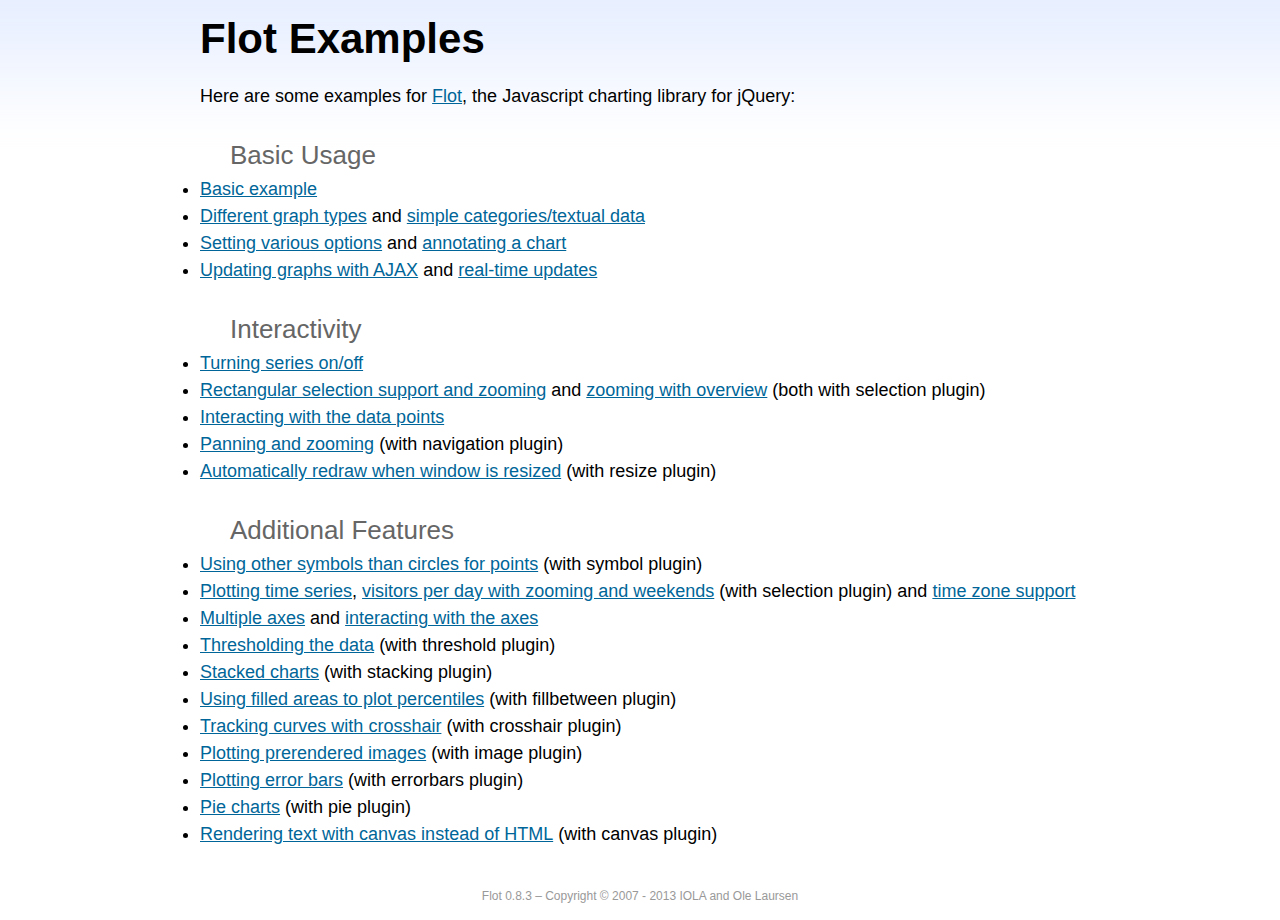
<file: user_interface/static/vendors/flot/examples/index.html>
<!DOCTYPE html PUBLIC "-//W3C//DTD HTML 4.01//EN" "http://www.w3.org/TR/html4/strict.dtd">
<html>
<head>
	<meta http-equiv="Content-Type" content="text/html; charset=utf-8">
	<title>Flot Examples</title>
	<link href="examples.css" rel="stylesheet" type="text/css">
	<style>

	h3 {
		margin-top: 30px;
		margin-bottom: 5px;
	}

	</style>
	<script language="javascript" type="text/javascript" src="../jquery.js"></script>
	<script language="javascript" type="text/javascript" src="../jquery.flot.js"></script>
	<script type="text/javascript">

	$(function() {

		// Add the Flot version string to the footer

		$("#footer").prepend("Flot " + $.plot.version + " &ndash; ");
	});

	</script>
</head>
<body>

	<div id="header">
		<h2>Flot Examples</h2>
	</div>

	<div id="content">

		<p>Here are some examples for <a href="http://www.flotcharts.org">Flot</a>, the Javascript charting library for jQuery:</p>

		<h3>Basic Usage</h3>

		<ul>
			<li><a href="basic-usage/index.html">Basic example</a></li>
			<li><a href="series-types/index.html">Different graph types</a> and <a href="categories/index.html">simple categories/textual data</a></li>
			<li><a href="basic-options/index.html">Setting various options</a> and <a href="annotating/index.html">annotating a chart</a></li>
			<li><a href="ajax/index.html">Updating graphs with AJAX</a> and <a href="realtime/index.html">real-time updates</a></li>
		</ul>

		<h3>Interactivity</h3>

		<ul>
			<li><a href="series-toggle/index.html">Turning series on/off</a></li>
			<li><a href="selection/index.html">Rectangular selection support and zooming</a> and <a href="zooming/index.html">zooming with overview</a> (both with selection plugin)</li>
			<li><a href="interacting/index.html">Interacting with the data points</a></li>
			<li><a href="navigate/index.html">Panning and zooming</a> (with navigation plugin)</li>
			<li><a href="resize/index.html">Automatically redraw when window is resized</a> (with resize plugin)</li>
		</ul>

		<h3>Additional Features</h3>

		<ul>
			<li><a href="symbols/index.html">Using other symbols than circles for points</a> (with symbol plugin)</li>
			<li><a href="axes-time/index.html">Plotting time series</a>, <a href="visitors/index.html">visitors per day with zooming and weekends</a> (with selection plugin) and <a href="axes-time-zones/index.html">time zone support</a></li>
			<li><a href="axes-multiple/index.html">Multiple axes</a> and <a href="axes-interacting/index.html">interacting with the axes</a></li>
			<li><a href="threshold/index.html">Thresholding the data</a> (with threshold plugin)</li>
			<li><a href="stacking/index.html">Stacked charts</a> (with stacking plugin)</li>
			<li><a href="percentiles/index.html">Using filled areas to plot percentiles</a> (with fillbetween plugin)</li>
			<li><a href="tracking/index.html">Tracking curves with crosshair</a> (with crosshair plugin)</li>
			<li><a href="image/index.html">Plotting prerendered images</a> (with image plugin)</li>
			<li><a href="series-errorbars/index.html">Plotting error bars</a> (with errorbars plugin)</li>
			<li><a href="series-pie/index.html">Pie charts</a> (with pie plugin)</li>
			<li><a href="canvas/index.html">Rendering text with canvas instead of HTML</a> (with canvas plugin)</li>
		</ul>

	</div>

	<div id="footer">
		Copyright &copy; 2007 - 2013 IOLA and Ole Laursen
	</div>

</body>
</html>
</file>
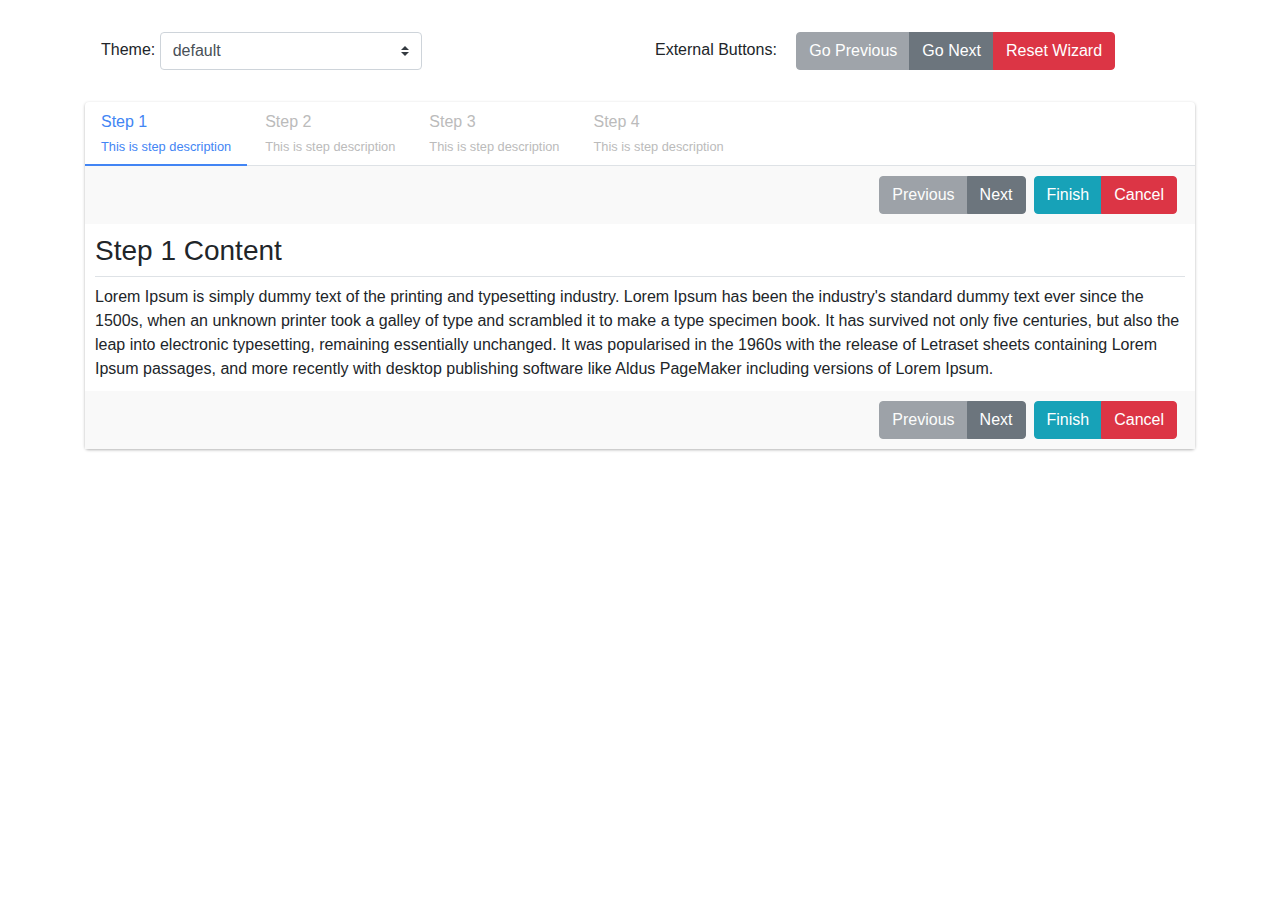
<file: user_interface/static/vendors/SmartWizard/examples/index.html>
<!doctype html>
<html lang="en">
<head>
    <title>Smart Wizard - a JavaScript jQuery Step Wizard plugin</title>
    <meta charset="UTF-8">
    <meta name="viewport" content="width=device-width, initial-scale=1, shrink-to-fit=no">

    <!-- Include Bootstrap CSS -->
    <link rel="stylesheet" href="https://maxcdn.bootstrapcdn.com/bootstrap/4.0.0/css/bootstrap.min.css" integrity="sha384-Gn5384xqQ1aoWXA+058RXPxPg6fy4IWvTNh0E263XmFcJlSAwiGgFAW/dAiS6JXm" crossorigin="anonymous">

    <!-- Include SmartWizard CSS -->
    <link href="../dist/css/smart_wizard.css" rel="stylesheet" type="text/css" />

    <!-- Optional SmartWizard theme -->
    <link href="../dist/css/smart_wizard_theme_circles.css" rel="stylesheet" type="text/css" />
    <link href="../dist/css/smart_wizard_theme_arrows.css" rel="stylesheet" type="text/css" />
    <link href="../dist/css/smart_wizard_theme_dots.css" rel="stylesheet" type="text/css" />
</head>
<body>
    <div class="container">
        <!-- External toolbar sample -->
        <div class="row d-flex align-items-center p-3 my-3 text-white-50">
            <div class="col-12 col-lg-6 col-sm-12">
              <label>Theme:</label>
              <select id="theme_selector" class="custom-select col-lg-6 col-sm-12">
                    <option value="default">default</option>
                    <option value="arrows">arrows</option>
                    <option value="circles">circles</option>
                    <option value="dots">dots</option>
              </select>
            </div>
            <div class="col-12 col-lg-6 col-sm-12">
              <label>External Buttons:</label>
              <div class="btn-group col-lg-6 col-sm-12" role="group">
                  <button class="btn btn-secondary" id="prev-btn" type="button">Go Previous</button>
                  <button class="btn btn-secondary" id="next-btn" type="button">Go Next</button>
                  <button class="btn btn-danger" id="reset-btn" type="button">Reset Wizard</button>
              </div>
            </div>
        </div>

        <!-- SmartWizard html -->
        <div id="smartwizard">
            <ul>
                <li><a href="#step-1">Step 1<br /><small>This is step description</small></a></li>
                <li><a href="#step-2">Step 2<br /><small>This is step description</small></a></li>
                <li><a href="#step-3">Step 3<br /><small>This is step description</small></a></li>
                <li><a href="#step-4">Step 4<br /><small>This is step description</small></a></li>
            </ul>

            <div>
                <div id="step-1" class="">
                    <h3 class="border-bottom border-gray pb-2">Step 1 Content</h3>
                    Lorem Ipsum is simply dummy text of the printing and typesetting industry. Lorem Ipsum has been the industry's standard dummy text ever since the 1500s, when an unknown printer took a galley of type and scrambled it to make a type specimen book. It has survived not only five centuries, but also the leap into electronic typesetting, remaining essentially unchanged. It was popularised in the 1960s with the release of Letraset sheets containing Lorem Ipsum passages, and more recently with desktop publishing software like Aldus PageMaker including versions of Lorem Ipsum.
                </div>
                <div id="step-2" class="">
                    <h3 class="border-bottom border-gray pb-2">Step 2 Content</h3>
                    <div>Lorem Ipsum is simply dummy text of the printing and typesetting industry. Lorem Ipsum has been the industry's standard dummy text ever since the 1500s, when an unknown printer took a galley of type and scrambled it to make a type specimen book. It has survived not only five centuries, but also the leap into electronic typesetting, remaining essentially unchanged. It was popularised in the 1960s with the release of Letraset sheets containing Lorem Ipsum passages, and more recently with desktop publishing software like Aldus PageMaker including versions of Lorem Ipsum. </div>
                </div>
                <div id="step-3" class="">
                    Lorem Ipsum is simply dummy text of the printing and typesetting industry. Lorem Ipsum has been the industry's standard dummy text ever since the 1500s, when an unknown printer took a galley of type and scrambled it to make a type specimen book. It has survived not only five centuries, but also the leap into electronic typesetting, remaining essentially unchanged. It was popularised in the 1960s with the release of Letraset sheets containing Lorem Ipsum passages, and more recently with desktop publishing software like Aldus PageMaker including versions of Lorem Ipsum.
                    Lorem Ipsum is simply dummy text of the printing and typesetting industry. Lorem Ipsum has been the industry's standard dummy text ever since the 1500s, when an unknown printer took a galley of type and scrambled it to make a type specimen book. It has survived not only five centuries, but also the leap into electronic typesetting, remaining essentially unchanged. It was popularised in the 1960s with the release of Letraset sheets containing Lorem Ipsum passages, and more recently with desktop publishing software like Aldus PageMaker including versions of Lorem Ipsum.
                    Lorem Ipsum is simply dummy text of the printing and typesetting industry. Lorem Ipsum has been the industry's standard dummy text ever since the 1500s, when an unknown printer took a galley of type and scrambled it to make a type specimen book. It has survived not only five centuries, but also the leap into electronic typesetting, remaining essentially unchanged. It was popularised in the 1960s with the release of Letraset sheets containing Lorem Ipsum passages, and more recently with desktop publishing software like Aldus PageMaker including versions of Lorem Ipsum.
                    Lorem Ipsum is simply dummy text of the printing and typesetting industry. Lorem Ipsum has been the industry's standard dummy text ever since the 1500s, when an unknown printer took a galley of type and scrambled it to make a type specimen book. It has survived not only five centuries, but also the leap into electronic typesetting, remaining essentially unchanged. It was popularised in the 1960s with the release of Letraset sheets containing Lorem Ipsum passages, and more recently with desktop publishing software like Aldus PageMaker including versions of Lorem Ipsum.
                    Lorem Ipsum is simply dummy text of the printing and typesetting industry. Lorem Ipsum has been the industry's standard dummy text ever since the 1500s, when an unknown printer took a galley of type and scrambled it to make a type specimen book. It has survived not only five centuries, but also the leap into electronic typesetting, remaining essentially unchanged. It was popularised in the 1960s with the release of Letraset sheets containing Lorem Ipsum passages, and more recently with desktop publishing software like Aldus PageMaker including versions of Lorem Ipsum.
                    Lorem Ipsum is simply dummy text of the printing and typesetting industry. Lorem Ipsum has been the industry's standard dummy text ever since the 1500s, when an unknown printer took a galley of type and scrambled it to make a type specimen book. It has survived not only five centuries, but also the leap into electronic typesetting, remaining essentially unchanged. It was popularised in the 1960s with the release of Letraset sheets containing Lorem Ipsum passages, and more recently with desktop publishing software like Aldus PageMaker including versions of Lorem Ipsum.
                </div>
                <div id="step-4" class="">
                    <h3 class="border-bottom border-gray pb-2">Step 4 Content</h3>
                    <div class="card">
                        <div class="card-header">My Details</div>
                        <div class="card-block p-0">
                          <table class="table">
                              <tbody>
                                  <tr> <th>Name:</th> <td>Tim Smith</td> </tr>
                                  <tr> <th>Email:</th> <td>example@example.com</td> </tr>
                              </tbody>
                          </table>
                        </div>
                    </div>
                </div>
            </div>
        </div>


    </div>

    <!-- Include jQuery -->
    <!-- <script src="https://ajax.googleapis.com/ajax/libs/jquery/1.11.1/jquery.min.js"></script> -->

    <script
      src="https://code.jquery.com/jquery-3.3.1.min.js"
      integrity="sha256-FgpCb/KJQlLNfOu91ta32o/NMZxltwRo8QtmkMRdAu8="
      crossorigin="anonymous"></script>

    <!-- <script src="https://code.jquery.com/jquery-3.2.1.slim.min.js" integrity="sha384-KJ3o2DKtIkvYIK3UENzmM7KCkRr/rE9/Qpg6aAZGJwFDMVNA/GpGFF93hXpG5KkN" crossorigin="anonymous"></script> -->
    <script src="https://cdnjs.cloudflare.com/ajax/libs/popper.js/1.12.9/umd/popper.min.js" integrity="sha384-ApNbgh9B+Y1QKtv3Rn7W3mgPxhU9K/ScQsAP7hUibX39j7fakFPskvXusvfa0b4Q" crossorigin="anonymous"></script>
    <script src="https://maxcdn.bootstrapcdn.com/bootstrap/4.0.0/js/bootstrap.min.js" integrity="sha384-JZR6Spejh4U02d8jOt6vLEHfe/JQGiRRSQQxSfFWpi1MquVdAyjUar5+76PVCmYl" crossorigin="anonymous"></script>

    <!-- Include SmartWizard JavaScript source -->
    <script type="text/javascript" src="../dist/js/jquery.smartWizard.min.js"></script>

    <script type="text/javascript">
        $(document).ready(function(){

            // Step show event
            $("#smartwizard").on("showStep", function(e, anchorObject, stepNumber, stepDirection, stepPosition) {
               //alert("You are on step "+stepNumber+" now");
               if(stepPosition === 'first'){
                   $("#prev-btn").addClass('disabled');
               }else if(stepPosition === 'final'){
                   $("#next-btn").addClass('disabled');
               }else{
                   $("#prev-btn").removeClass('disabled');
                   $("#next-btn").removeClass('disabled');
               }
            });

            // Toolbar extra buttons
            var btnFinish = $('<button></button>').text('Finish')
                                             .addClass('btn btn-info')
                                             .on('click', function(){ alert('Finish Clicked'); });
            var btnCancel = $('<button></button>').text('Cancel')
                                             .addClass('btn btn-danger')
                                             .on('click', function(){ $('#smartwizard').smartWizard("reset"); });


            // Smart Wizard
            $('#smartwizard').smartWizard({
                    selected: 0,
                    theme: 'default',
                    transitionEffect:'fade',
                    showStepURLhash: true,
                    toolbarSettings: {toolbarPosition: 'both',
                                      toolbarButtonPosition: 'end',
                                      toolbarExtraButtons: [btnFinish, btnCancel]
                                    }
            });


            // External Button Events
            $("#reset-btn").on("click", function() {
                // Reset wizard
                $('#smartwizard').smartWizard("reset");
                return true;
            });

            $("#prev-btn").on("click", function() {
                // Navigate previous
                $('#smartwizard').smartWizard("prev");
                return true;
            });

            $("#next-btn").on("click", function() {
                // Navigate next
                $('#smartwizard').smartWizard("next");
                return true;
            });

            $("#theme_selector").on("change", function() {
                // Change theme
                $('#smartwizard').smartWizard("theme", $(this).val());
                return true;
            });

            // Set selected theme on page refresh
            $("#theme_selector").change();
        });
    </script>
</body>
</html>
</file>
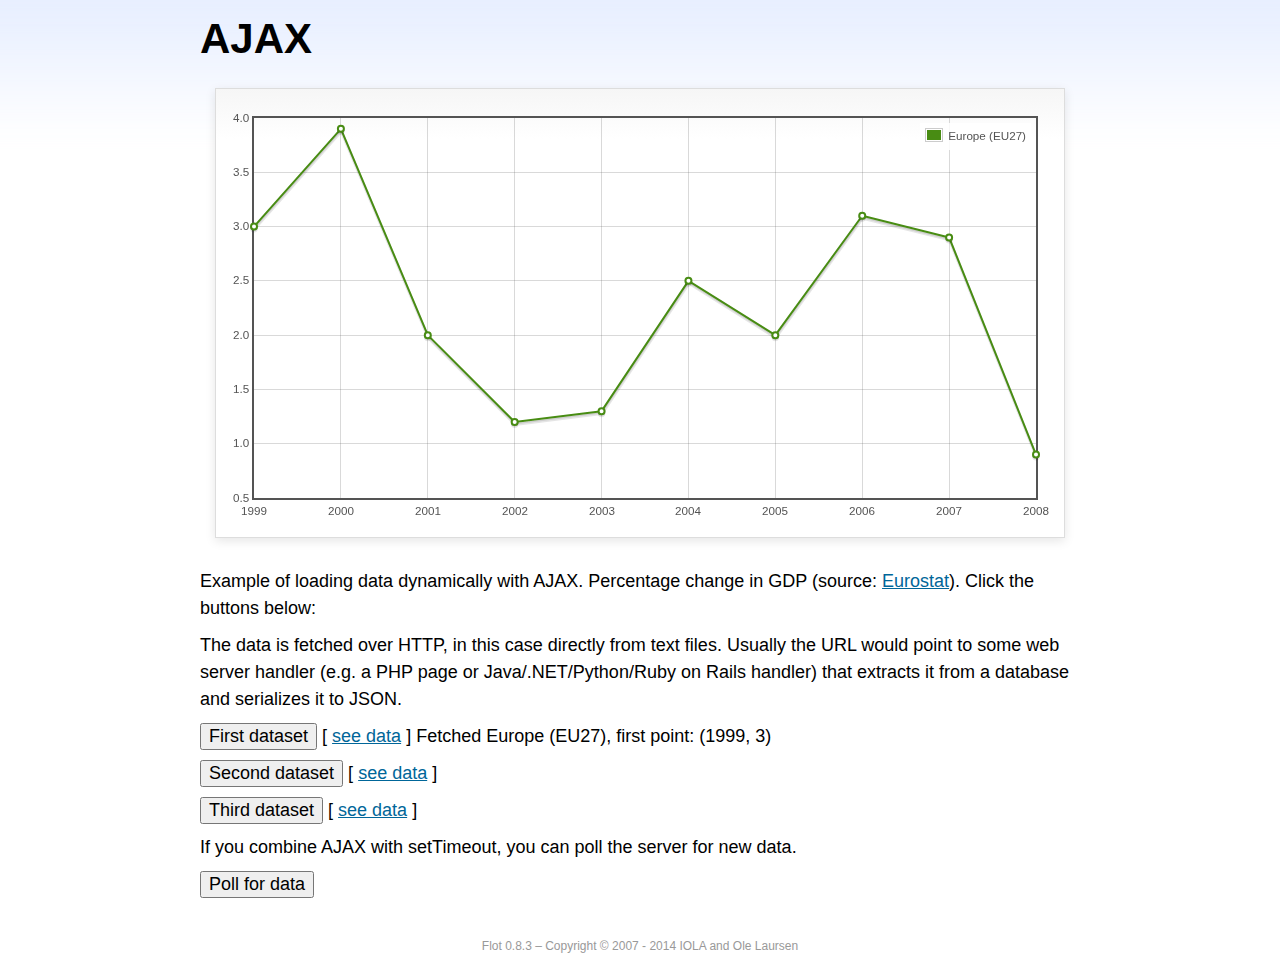
<file: user_interface/static/vendors/flot/examples/ajax/index.html>
<!DOCTYPE html PUBLIC "-//W3C//DTD HTML 4.01//EN" "http://www.w3.org/TR/html4/strict.dtd">
<html>
<head>
	<meta http-equiv="Content-Type" content="text/html; charset=utf-8">
	<title>Flot Examples: AJAX</title>
	<link href="../examples.css" rel="stylesheet" type="text/css">
	<!--[if lte IE 8]><script language="javascript" type="text/javascript" src="../../excanvas.min.js"></script><![endif]-->
	<script language="javascript" type="text/javascript" src="../../jquery.js"></script>
	<script language="javascript" type="text/javascript" src="../../jquery.flot.js"></script>
	<script type="text/javascript">

	$(function() {

		var options = {
			lines: {
				show: true
			},
			points: {
				show: true
			},
			xaxis: {
				tickDecimals: 0,
				tickSize: 1
			}
		};

		var data = [];

		$.plot("#placeholder", data, options);

		// Fetch one series, adding to what we already have

		var alreadyFetched = {};

		$("button.fetchSeries").click(function () {

			var button = $(this);

			// Find the URL in the link right next to us, then fetch the data

			var dataurl = button.siblings("a").attr("href");

			function onDataReceived(series) {

				// Extract the first coordinate pair; jQuery has parsed it, so
				// the data is now just an ordinary JavaScript object

				var firstcoordinate = "(" + series.data[0][0] + ", " + series.data[0][1] + ")";
				button.siblings("span").text("Fetched " + series.label + ", first point: " + firstcoordinate);

				// Push the new data onto our existing data array

				if (!alreadyFetched[series.label]) {
					alreadyFetched[series.label] = true;
					data.push(series);
				}

				$.plot("#placeholder", data, options);
			}

			$.ajax({
				url: dataurl,
				type: "GET",
				dataType: "json",
				success: onDataReceived
			});
		});

		// Initiate a recurring data update

		$("button.dataUpdate").click(function () {

			data = [];
			alreadyFetched = {};

			$.plot("#placeholder", data, options);

			var iteration = 0;

			function fetchData() {

				++iteration;

				function onDataReceived(series) {

					// Load all the data in one pass; if we only got partial
					// data we could merge it with what we already have.

					data = [ series ];
					$.plot("#placeholder", data, options);
				}

				// Normally we call the same URL - a script connected to a
				// database - but in this case we only have static example
				// files, so we need to modify the URL.

				$.ajax({
					url: "data-eu-gdp-growth-" + iteration + ".json",
					type: "GET",
					dataType: "json",
					success: onDataReceived
				});

				if (iteration < 5) {
					setTimeout(fetchData, 1000);
				} else {
					data = [];
					alreadyFetched = {};
				}
			}

			setTimeout(fetchData, 1000);
		});

		// Load the first series by default, so we don't have an empty plot

		$("button.fetchSeries:first").click();

		// Add the Flot version string to the footer

		$("#footer").prepend("Flot " + $.plot.version + " &ndash; ");
	});

	</script>
</head>
<body>

	<div id="header">
		<h2>AJAX</h2>
	</div>

	<div id="content">

		<div class="demo-container">
			<div id="placeholder" class="demo-placeholder"></div>
		</div>

		<p>Example of loading data dynamically with AJAX. Percentage change in GDP (source: <a href="http://epp.eurostat.ec.europa.eu/tgm/table.do?tab=table&init=1&plugin=1&language=en&pcode=tsieb020">Eurostat</a>). Click the buttons below:</p>

		<p>The data is fetched over HTTP, in this case directly from text files. Usually the URL would point to some web server handler (e.g. a PHP page or Java/.NET/Python/Ruby on Rails handler) that extracts it from a database and serializes it to JSON.</p>

		<p>
			<button class="fetchSeries">First dataset</button>
			[ <a href="data-eu-gdp-growth.json">see data</a> ]
			<span></span>
		</p>

		<p>
			<button class="fetchSeries">Second dataset</button>
			[ <a href="data-japan-gdp-growth.json">see data</a> ]
			<span></span>
		</p>

		<p>
			<button class="fetchSeries">Third dataset</button>
			[ <a href="data-usa-gdp-growth.json">see data</a> ]
			<span></span>
		</p>

		<p>If you combine AJAX with setTimeout, you can poll the server for new data.</p>

		<p>
			<button class="dataUpdate">Poll for data</button>
		</p>

	</div>

	<div id="footer">
		Copyright &copy; 2007 - 2014 IOLA and Ole Laursen
	</div>

</body>
</html>
</file>
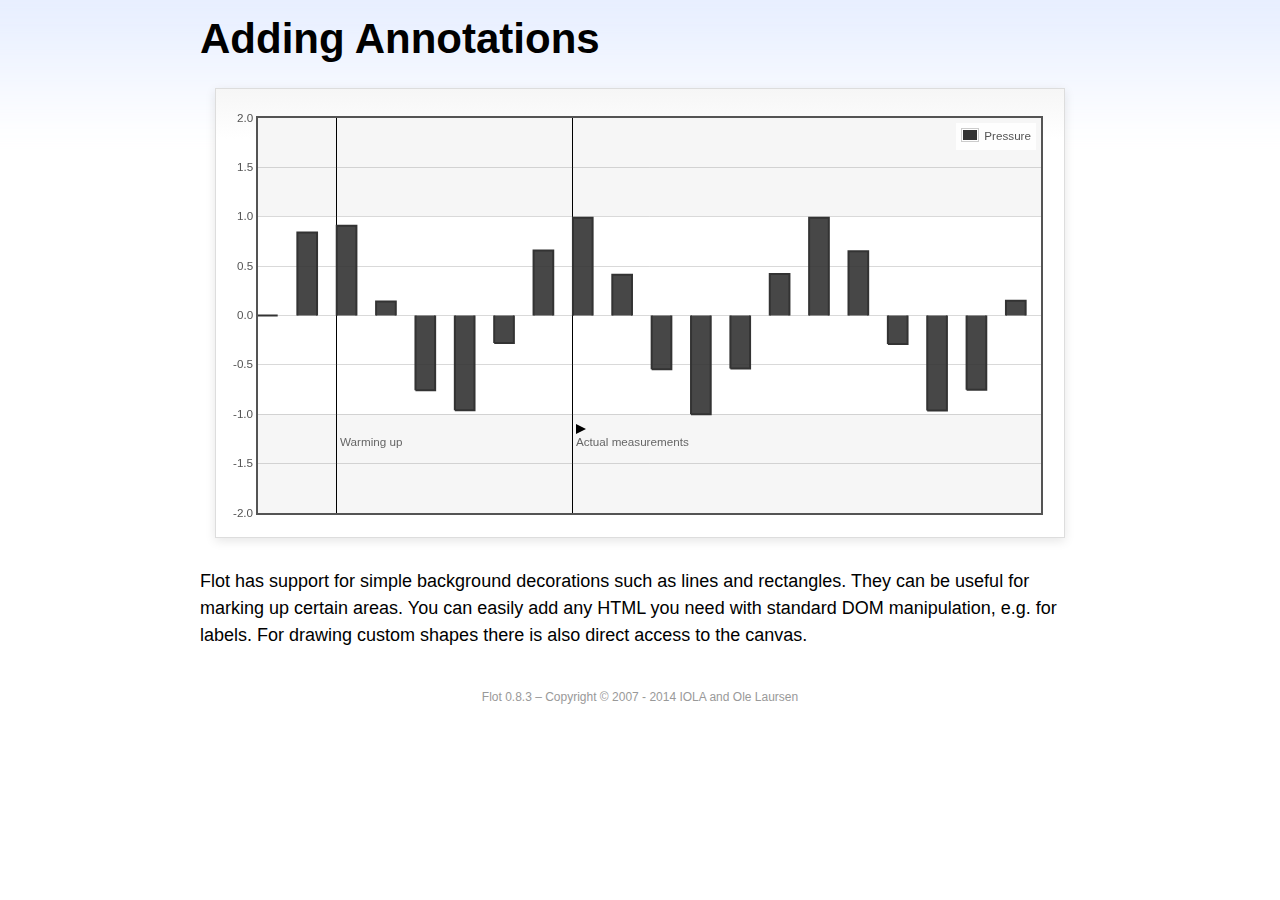
<file: user_interface/static/vendors/flot/examples/annotating/index.html>
<!DOCTYPE html PUBLIC "-//W3C//DTD HTML 4.01//EN" "http://www.w3.org/TR/html4/strict.dtd">
<html>
<head>
	<meta http-equiv="Content-Type" content="text/html; charset=utf-8">
	<title>Flot Examples: Adding Annotations</title>
	<link href="../examples.css" rel="stylesheet" type="text/css">
	<!--[if lte IE 8]><script language="javascript" type="text/javascript" src="../../excanvas.min.js"></script><![endif]-->
	<script language="javascript" type="text/javascript" src="../../jquery.js"></script>
	<script language="javascript" type="text/javascript" src="../../jquery.flot.js"></script>
	<script type="text/javascript">

	$(function() {

		var d1 = [];
		for (var i = 0; i < 20; ++i) {
			d1.push([i, Math.sin(i)]);
		}

		var data = [{ data: d1, label: "Pressure", color: "#333" }];

		var markings = [
			{ color: "#f6f6f6", yaxis: { from: 1 } },
			{ color: "#f6f6f6", yaxis: { to: -1 } },
			{ color: "#000", lineWidth: 1, xaxis: { from: 2, to: 2 } },
			{ color: "#000", lineWidth: 1, xaxis: { from: 8, to: 8 } }
		];

		var placeholder = $("#placeholder");

		var plot = $.plot(placeholder, data, {
			bars: { show: true, barWidth: 0.5, fill: 0.9 },
			xaxis: { ticks: [], autoscaleMargin: 0.02 },
			yaxis: { min: -2, max: 2 },
			grid: { markings: markings }
		});

		var o = plot.pointOffset({ x: 2, y: -1.2});

		// Append it to the placeholder that Flot already uses for positioning

		placeholder.append("<div style='position:absolute;left:" + (o.left + 4) + "px;top:" + o.top + "px;color:#666;font-size:smaller'>Warming up</div>");

		o = plot.pointOffset({ x: 8, y: -1.2});
		placeholder.append("<div style='position:absolute;left:" + (o.left + 4) + "px;top:" + o.top + "px;color:#666;font-size:smaller'>Actual measurements</div>");

		// Draw a little arrow on top of the last label to demonstrate canvas
		// drawing

		var ctx = plot.getCanvas().getContext("2d");
		ctx.beginPath();
		o.left += 4;
		ctx.moveTo(o.left, o.top);
		ctx.lineTo(o.left, o.top - 10);
		ctx.lineTo(o.left + 10, o.top - 5);
		ctx.lineTo(o.left, o.top);
		ctx.fillStyle = "#000";
		ctx.fill();

		// Add the Flot version string to the footer

		$("#footer").prepend("Flot " + $.plot.version + " &ndash; ");
	});

	</script>
</head>
<body>

	<div id="header">
		<h2>Adding Annotations</h2>
	</div>

	<div id="content">

		<div class="demo-container">
			<div id="placeholder" class="demo-placeholder"></div>
		</div>

		<p>Flot has support for simple background decorations such as lines and rectangles. They can be useful for marking up certain areas. You can easily add any HTML you need with standard DOM manipulation, e.g. for labels. For drawing custom shapes there is also direct access to the canvas.</p>

	</div>

	<div id="footer">
		Copyright &copy; 2007 - 2014 IOLA and Ole Laursen
	</div>

</body>
</html>
</file>
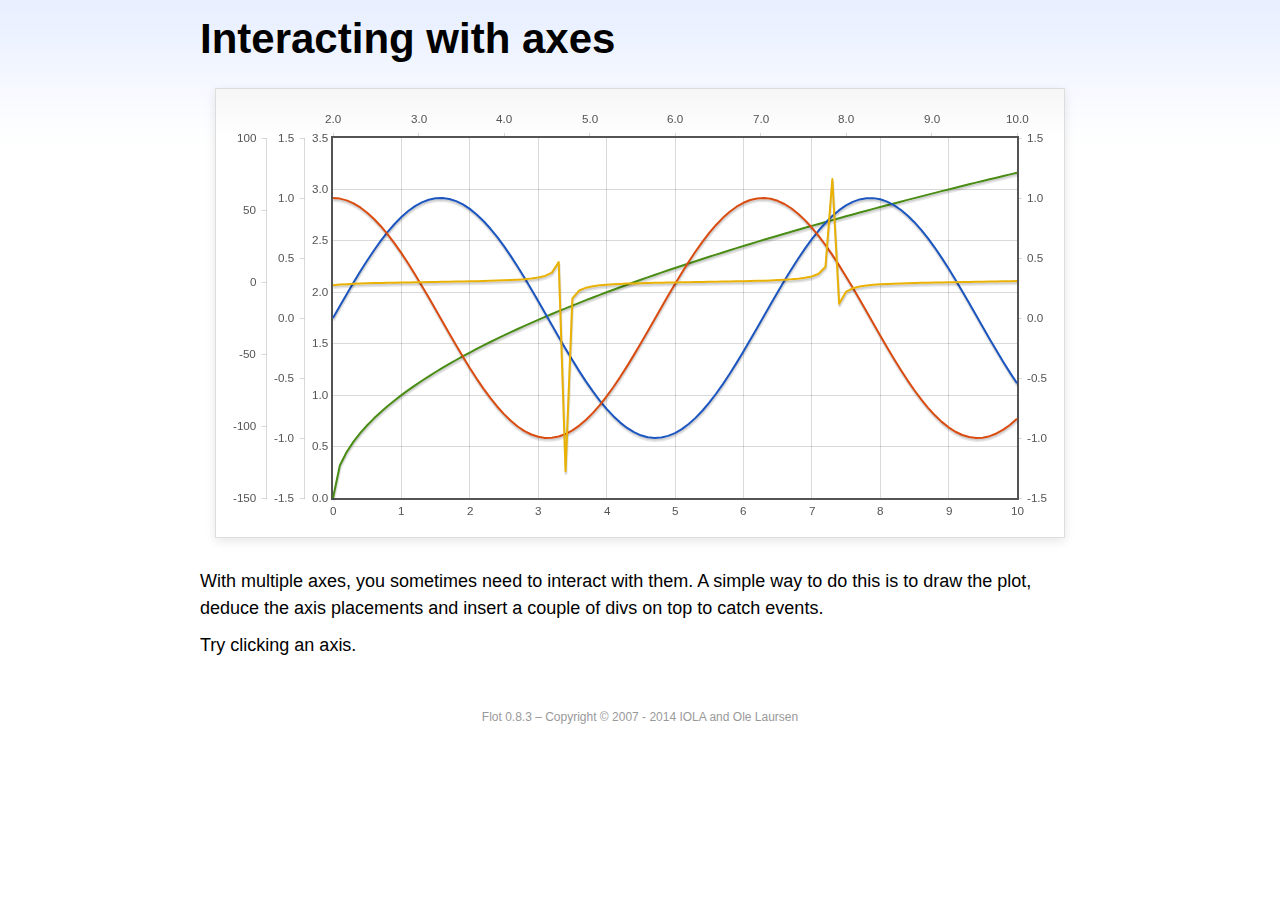
<file: user_interface/static/vendors/flot/examples/axes-interacting/index.html>
<!DOCTYPE html PUBLIC "-//W3C//DTD HTML 4.01//EN" "http://www.w3.org/TR/html4/strict.dtd">
<html>
<head>
	<meta http-equiv="Content-Type" content="text/html; charset=utf-8">
	<title>Flot Examples: Interacting with axes</title>
	<link href="../examples.css" rel="stylesheet" type="text/css">
	<!--[if lte IE 8]><script language="javascript" type="text/javascript" src="../../excanvas.min.js"></script><![endif]-->
	<script language="javascript" type="text/javascript" src="../../jquery.js"></script>
	<script language="javascript" type="text/javascript" src="../../jquery.flot.js"></script>
	<script type="text/javascript">

	$(function() {

		function generate(start, end, fn) {
			var res = [];
			for (var i = 0; i <= 100; ++i) {
				var x = start + i / 100 * (end - start);
				res.push([x, fn(x)]);
			}
			return res;
		}

		var data = [
			{ data: generate(0, 10, function (x) { return Math.sqrt(x);}), xaxis: 1, yaxis:1 },
			{ data: generate(0, 10, function (x) { return Math.sin(x);}), xaxis: 1, yaxis:2 },
			{ data: generate(0, 10, function (x) { return Math.cos(x);}), xaxis: 1, yaxis:3 },
			{ data: generate(2, 10, function (x) { return Math.tan(x);}), xaxis: 2, yaxis: 4 }
		];

		var plot = $.plot("#placeholder", data, {
			xaxes: [
				{ position: 'bottom' },
				{ position: 'top'}
			],
			yaxes: [
				{ position: 'left' },
				{ position: 'left' },
				{ position: 'right' },
				{ position: 'left' }
			]
		});

		// Create a div for each axis

		$.each(plot.getAxes(), function (i, axis) {
			if (!axis.show)
				return;

			var box = axis.box;

			$("<div class='axisTarget' style='position:absolute; left:" + box.left + "px; top:" + box.top + "px; width:" + box.width +  "px; height:" + box.height + "px'></div>")
				.data("axis.direction", axis.direction)
				.data("axis.n", axis.n)
				.css({ backgroundColor: "#f00", opacity: 0, cursor: "pointer" })
				.appendTo(plot.getPlaceholder())
				.hover(
					function () { $(this).css({ opacity: 0.10 }) },
					function () { $(this).css({ opacity: 0 }) }
				)
				.click(function () {
					$("#click").text("You clicked the " + axis.direction + axis.n + "axis!")
				});
		});

		// Add the Flot version string to the footer

		$("#footer").prepend("Flot " + $.plot.version + " &ndash; ");
	});

	</script>
</head>
<body>

	<div id="header">
		<h2>Interacting with axes</h2>
	</div>

	<div id="content">

		<div class="demo-container">
			<div id="placeholder" class="demo-placeholder"></div>
		</div>

		<p>With multiple axes, you sometimes need to interact with them. A simple way to do this is to draw the plot, deduce the axis placements and insert a couple of divs on top to catch events.</p>

		<p>Try clicking an axis.</p>

		<p id="click"></p>

	</div>

	<div id="footer">
		Copyright &copy; 2007 - 2014 IOLA and Ole Laursen
	</div>

</body>
</html>
</file>
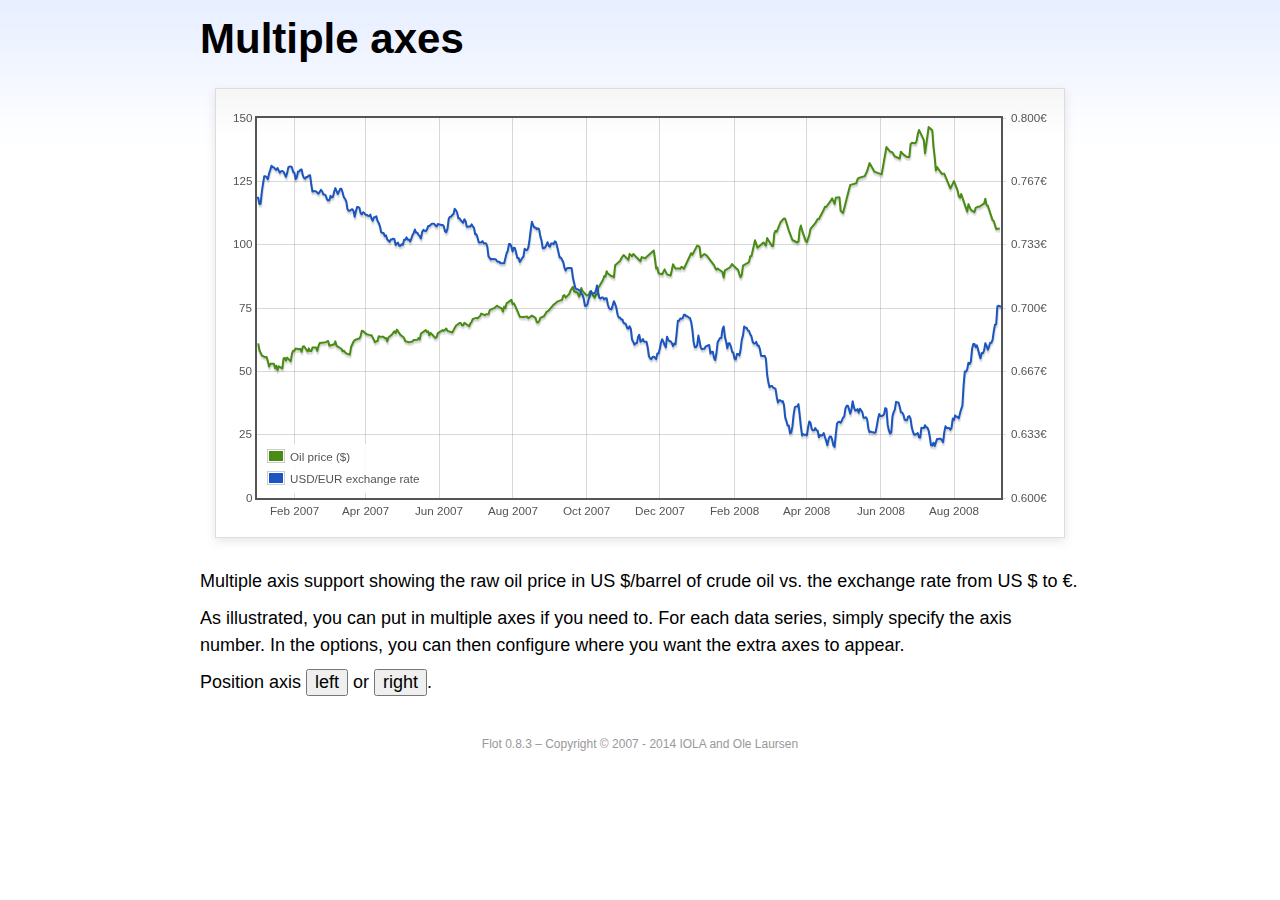
<file: user_interface/static/vendors/flot/examples/axes-multiple/index.html>
<!DOCTYPE html PUBLIC "-//W3C//DTD HTML 4.01//EN" "http://www.w3.org/TR/html4/strict.dtd">
<html>
<head>
	<meta http-equiv="Content-Type" content="text/html; charset=utf-8">
	<title>Flot Examples: Multiple Axes</title>
	<link href="../examples.css" rel="stylesheet" type="text/css">
	<!--[if lte IE 8]><script language="javascript" type="text/javascript" src="../../excanvas.min.js"></script><![endif]-->
	<script language="javascript" type="text/javascript" src="../../jquery.js"></script>
	<script language="javascript" type="text/javascript" src="../../jquery.flot.js"></script>
	<script language="javascript" type="text/javascript" src="../../jquery.flot.time.js"></script>
	<script type="text/javascript">

	$(function() {

		var oilprices = [[1167692400000,61.05], [1167778800000,58.32], [1167865200000,57.35], [1167951600000,56.31], [1168210800000,55.55], [1168297200000,55.64], [1168383600000,54.02], [1168470000000,51.88], [1168556400000,52.99], [1168815600000,52.99], [1168902000000,51.21], [1168988400000,52.24], [1169074800000,50.48], [1169161200000,51.99], [1169420400000,51.13], [1169506800000,55.04], [1169593200000,55.37], [1169679600000,54.23], [1169766000000,55.42], [1170025200000,54.01], [1170111600000,56.97], [1170198000000,58.14], [1170284400000,58.14], [1170370800000,59.02], [1170630000000,58.74], [1170716400000,58.88], [1170802800000,57.71], [1170889200000,59.71], [1170975600000,59.89], [1171234800000,57.81], [1171321200000,59.06], [1171407600000,58.00], [1171494000000,57.99], [1171580400000,59.39], [1171839600000,59.39], [1171926000000,58.07], [1172012400000,60.07], [1172098800000,61.14], [1172444400000,61.39], [1172530800000,61.46], [1172617200000,61.79], [1172703600000,62.00], [1172790000000,60.07], [1173135600000,60.69], [1173222000000,61.82], [1173308400000,60.05], [1173654000000,58.91], [1173740400000,57.93], [1173826800000,58.16], [1173913200000,57.55], [1173999600000,57.11], [1174258800000,56.59], [1174345200000,59.61], [1174518000000,61.69], [1174604400000,62.28], [1174860000000,62.91], [1174946400000,62.93], [1175032800000,64.03], [1175119200000,66.03], [1175205600000,65.87], [1175464800000,64.64], [1175637600000,64.38], [1175724000000,64.28], [1175810400000,64.28], [1176069600000,61.51], [1176156000000,61.89], [1176242400000,62.01], [1176328800000,63.85], [1176415200000,63.63], [1176674400000,63.61], [1176760800000,63.10], [1176847200000,63.13], [1176933600000,61.83], [1177020000000,63.38], [1177279200000,64.58], [1177452000000,65.84], [1177538400000,65.06], [1177624800000,66.46], [1177884000000,64.40], [1178056800000,63.68], [1178143200000,63.19], [1178229600000,61.93], [1178488800000,61.47], [1178575200000,61.55], [1178748000000,61.81], [1178834400000,62.37], [1179093600000,62.46], [1179180000000,63.17], [1179266400000,62.55], [1179352800000,64.94], [1179698400000,66.27], [1179784800000,65.50], [1179871200000,65.77], [1179957600000,64.18], [1180044000000,65.20], [1180389600000,63.15], [1180476000000,63.49], [1180562400000,65.08], [1180908000000,66.30], [1180994400000,65.96], [1181167200000,66.93], [1181253600000,65.98], [1181599200000,65.35], [1181685600000,66.26], [1181858400000,68.00], [1182117600000,69.09], [1182204000000,69.10], [1182290400000,68.19], [1182376800000,68.19], [1182463200000,69.14], [1182722400000,68.19], [1182808800000,67.77], [1182895200000,68.97], [1182981600000,69.57], [1183068000000,70.68], [1183327200000,71.09], [1183413600000,70.92], [1183586400000,71.81], [1183672800000,72.81], [1183932000000,72.19], [1184018400000,72.56], [1184191200000,72.50], [1184277600000,74.15], [1184623200000,75.05], [1184796000000,75.92], [1184882400000,75.57], [1185141600000,74.89], [1185228000000,73.56], [1185314400000,75.57], [1185400800000,74.95], [1185487200000,76.83], [1185832800000,78.21], [1185919200000,76.53], [1186005600000,76.86], [1186092000000,76.00], [1186437600000,71.59], [1186696800000,71.47], [1186956000000,71.62], [1187042400000,71.00], [1187301600000,71.98], [1187560800000,71.12], [1187647200000,69.47], [1187733600000,69.26], [1187820000000,69.83], [1187906400000,71.09], [1188165600000,71.73], [1188338400000,73.36], [1188511200000,74.04], [1188856800000,76.30], [1189116000000,77.49], [1189461600000,78.23], [1189548000000,79.91], [1189634400000,80.09], [1189720800000,79.10], [1189980000000,80.57], [1190066400000,81.93], [1190239200000,83.32], [1190325600000,81.62], [1190584800000,80.95], [1190671200000,79.53], [1190757600000,80.30], [1190844000000,82.88], [1190930400000,81.66], [1191189600000,80.24], [1191276000000,80.05], [1191362400000,79.94], [1191448800000,81.44], [1191535200000,81.22], [1191794400000,79.02], [1191880800000,80.26], [1191967200000,80.30], [1192053600000,83.08], [1192140000000,83.69], [1192399200000,86.13], [1192485600000,87.61], [1192572000000,87.40], [1192658400000,89.47], [1192744800000,88.60], [1193004000000,87.56], [1193090400000,87.56], [1193176800000,87.10], [1193263200000,91.86], [1193612400000,93.53], [1193698800000,94.53], [1193871600000,95.93], [1194217200000,93.98], [1194303600000,96.37], [1194476400000,95.46], [1194562800000,96.32], [1195081200000,93.43], [1195167600000,95.10], [1195426800000,94.64], [1195513200000,95.10], [1196031600000,97.70], [1196118000000,94.42], [1196204400000,90.62], [1196290800000,91.01], [1196377200000,88.71], [1196636400000,88.32], [1196809200000,90.23], [1196982000000,88.28], [1197241200000,87.86], [1197327600000,90.02], [1197414000000,92.25], [1197586800000,90.63], [1197846000000,90.63], [1197932400000,90.49], [1198018800000,91.24], [1198105200000,91.06], [1198191600000,90.49], [1198710000000,96.62], [1198796400000,96.00], [1199142000000,99.62], [1199314800000,99.18], [1199401200000,95.09], [1199660400000,96.33], [1199833200000,95.67], [1200351600000,91.90], [1200438000000,90.84], [1200524400000,90.13], [1200610800000,90.57], [1200956400000,89.21], [1201042800000,86.99], [1201129200000,89.85], [1201474800000,90.99], [1201561200000,91.64], [1201647600000,92.33], [1201734000000,91.75], [1202079600000,90.02], [1202166000000,88.41], [1202252400000,87.14], [1202338800000,88.11], [1202425200000,91.77], [1202770800000,92.78], [1202857200000,93.27], [1202943600000,95.46], [1203030000000,95.46], [1203289200000,101.74], [1203462000000,98.81], [1203894000000,100.88], [1204066800000,99.64], [1204153200000,102.59], [1204239600000,101.84], [1204498800000,99.52], [1204585200000,99.52], [1204671600000,104.52], [1204758000000,105.47], [1204844400000,105.15], [1205103600000,108.75], [1205276400000,109.92], [1205362800000,110.33], [1205449200000,110.21], [1205708400000,105.68], [1205967600000,101.84], [1206313200000,100.86], [1206399600000,101.22], [1206486000000,105.90], [1206572400000,107.58], [1206658800000,105.62], [1206914400000,101.58], [1207000800000,100.98], [1207173600000,103.83], [1207260000000,106.23], [1207605600000,108.50], [1207778400000,110.11], [1207864800000,110.14], [1208210400000,113.79], [1208296800000,114.93], [1208383200000,114.86], [1208728800000,117.48], [1208815200000,118.30], [1208988000000,116.06], [1209074400000,118.52], [1209333600000,118.75], [1209420000000,113.46], [1209592800000,112.52], [1210024800000,121.84], [1210111200000,123.53], [1210197600000,123.69], [1210543200000,124.23], [1210629600000,125.80], [1210716000000,126.29], [1211148000000,127.05], [1211320800000,129.07], [1211493600000,132.19], [1211839200000,128.85], [1212357600000,127.76], [1212703200000,138.54], [1212962400000,136.80], [1213135200000,136.38], [1213308000000,134.86], [1213653600000,134.01], [1213740000000,136.68], [1213912800000,135.65], [1214172000000,134.62], [1214258400000,134.62], [1214344800000,134.62], [1214431200000,139.64], [1214517600000,140.21], [1214776800000,140.00], [1214863200000,140.97], [1214949600000,143.57], [1215036000000,145.29], [1215381600000,141.37], [1215468000000,136.04], [1215727200000,146.40], [1215986400000,145.18], [1216072800000,138.74], [1216159200000,134.60], [1216245600000,129.29], [1216332000000,130.65], [1216677600000,127.95], [1216850400000,127.95], [1217282400000,122.19], [1217455200000,124.08], [1217541600000,125.10], [1217800800000,121.41], [1217887200000,119.17], [1217973600000,118.58], [1218060000000,120.02], [1218405600000,114.45], [1218492000000,113.01], [1218578400000,116.00], [1218751200000,113.77], [1219010400000,112.87], [1219096800000,114.53], [1219269600000,114.98], [1219356000000,114.98], [1219701600000,116.27], [1219788000000,118.15], [1219874400000,115.59], [1219960800000,115.46], [1220306400000,109.71], [1220392800000,109.35], [1220565600000,106.23], [1220824800000,106.34]];

		var exchangerates = [[1167606000000,0.7580], [1167692400000,0.7580], [1167778800000,0.75470], [1167865200000,0.75490], [1167951600000,0.76130], [1168038000000,0.76550], [1168124400000,0.76930], [1168210800000,0.76940], [1168297200000,0.76880], [1168383600000,0.76780], [1168470000000,0.77080], [1168556400000,0.77270], [1168642800000,0.77490], [1168729200000,0.77410], [1168815600000,0.77410], [1168902000000,0.77320], [1168988400000,0.77270], [1169074800000,0.77370], [1169161200000,0.77240], [1169247600000,0.77120], [1169334000000,0.7720], [1169420400000,0.77210], [1169506800000,0.77170], [1169593200000,0.77040], [1169679600000,0.7690], [1169766000000,0.77110], [1169852400000,0.7740], [1169938800000,0.77450], [1170025200000,0.77450], [1170111600000,0.7740], [1170198000000,0.77160], [1170284400000,0.77130], [1170370800000,0.76780], [1170457200000,0.76880], [1170543600000,0.77180], [1170630000000,0.77180], [1170716400000,0.77280], [1170802800000,0.77290], [1170889200000,0.76980], [1170975600000,0.76850], [1171062000000,0.76810], [1171148400000,0.7690], [1171234800000,0.7690], [1171321200000,0.76980], [1171407600000,0.76990], [1171494000000,0.76510], [1171580400000,0.76130], [1171666800000,0.76160], [1171753200000,0.76140], [1171839600000,0.76140], [1171926000000,0.76070], [1172012400000,0.76020], [1172098800000,0.76110], [1172185200000,0.76220], [1172271600000,0.76150], [1172358000000,0.75980], [1172444400000,0.75980], [1172530800000,0.75920], [1172617200000,0.75730], [1172703600000,0.75660], [1172790000000,0.75670], [1172876400000,0.75910], [1172962800000,0.75820], [1173049200000,0.75850], [1173135600000,0.76130], [1173222000000,0.76310], [1173308400000,0.76150], [1173394800000,0.760], [1173481200000,0.76130], [1173567600000,0.76270], [1173654000000,0.76270], [1173740400000,0.76080], [1173826800000,0.75830], [1173913200000,0.75750], [1173999600000,0.75620], [1174086000000,0.7520], [1174172400000,0.75120], [1174258800000,0.75120], [1174345200000,0.75170], [1174431600000,0.7520], [1174518000000,0.75110], [1174604400000,0.7480], [1174690800000,0.75090], [1174777200000,0.75310], [1174860000000,0.75310], [1174946400000,0.75270], [1175032800000,0.74980], [1175119200000,0.74930], [1175205600000,0.75040], [1175292000000,0.750], [1175378400000,0.74910], [1175464800000,0.74910], [1175551200000,0.74850], [1175637600000,0.74840], [1175724000000,0.74920], [1175810400000,0.74710], [1175896800000,0.74590], [1175983200000,0.74770], [1176069600000,0.74770], [1176156000000,0.74830], [1176242400000,0.74580], [1176328800000,0.74480], [1176415200000,0.7430], [1176501600000,0.73990], [1176588000000,0.73950], [1176674400000,0.73950], [1176760800000,0.73780], [1176847200000,0.73820], [1176933600000,0.73620], [1177020000000,0.73550], [1177106400000,0.73480], [1177192800000,0.73610], [1177279200000,0.73610], [1177365600000,0.73650], [1177452000000,0.73620], [1177538400000,0.73310], [1177624800000,0.73390], [1177711200000,0.73440], [1177797600000,0.73270], [1177884000000,0.73270], [1177970400000,0.73360], [1178056800000,0.73330], [1178143200000,0.73590], [1178229600000,0.73590], [1178316000000,0.73720], [1178402400000,0.7360], [1178488800000,0.7360], [1178575200000,0.7350], [1178661600000,0.73650], [1178748000000,0.73840], [1178834400000,0.73950], [1178920800000,0.74130], [1179007200000,0.73970], [1179093600000,0.73960], [1179180000000,0.73850], [1179266400000,0.73780], [1179352800000,0.73660], [1179439200000,0.740], [1179525600000,0.74110], [1179612000000,0.74060], [1179698400000,0.74050], [1179784800000,0.74140], [1179871200000,0.74310], [1179957600000,0.74310], [1180044000000,0.74380], [1180130400000,0.74430], [1180216800000,0.74430], [1180303200000,0.74430], [1180389600000,0.74340], [1180476000000,0.74290], [1180562400000,0.74420], [1180648800000,0.7440], [1180735200000,0.74390], [1180821600000,0.74370], [1180908000000,0.74370], [1180994400000,0.74290], [1181080800000,0.74030], [1181167200000,0.73990], [1181253600000,0.74180], [1181340000000,0.74680], [1181426400000,0.7480], [1181512800000,0.7480], [1181599200000,0.7490], [1181685600000,0.74940], [1181772000000,0.75220], [1181858400000,0.75150], [1181944800000,0.75020], [1182031200000,0.74720], [1182117600000,0.74720], [1182204000000,0.74620], [1182290400000,0.74550], [1182376800000,0.74490], [1182463200000,0.74670], [1182549600000,0.74580], [1182636000000,0.74270], [1182722400000,0.74270], [1182808800000,0.7430], [1182895200000,0.74290], [1182981600000,0.7440], [1183068000000,0.7430], [1183154400000,0.74220], [1183240800000,0.73880], [1183327200000,0.73880], [1183413600000,0.73690], [1183500000000,0.73450], [1183586400000,0.73450], [1183672800000,0.73450], [1183759200000,0.73520], [1183845600000,0.73410], [1183932000000,0.73410], [1184018400000,0.7340], [1184104800000,0.73240], [1184191200000,0.72720], [1184277600000,0.72640], [1184364000000,0.72550], [1184450400000,0.72580], [1184536800000,0.72580], [1184623200000,0.72560], [1184709600000,0.72570], [1184796000000,0.72470], [1184882400000,0.72430], [1184968800000,0.72440], [1185055200000,0.72350], [1185141600000,0.72350], [1185228000000,0.72350], [1185314400000,0.72350], [1185400800000,0.72620], [1185487200000,0.72880], [1185573600000,0.73010], [1185660000000,0.73370], [1185746400000,0.73370], [1185832800000,0.73240], [1185919200000,0.72970], [1186005600000,0.73170], [1186092000000,0.73150], [1186178400000,0.72880], [1186264800000,0.72630], [1186351200000,0.72630], [1186437600000,0.72420], [1186524000000,0.72530], [1186610400000,0.72640], [1186696800000,0.7270], [1186783200000,0.73120], [1186869600000,0.73050], [1186956000000,0.73050], [1187042400000,0.73180], [1187128800000,0.73580], [1187215200000,0.74090], [1187301600000,0.74540], [1187388000000,0.74370], [1187474400000,0.74240], [1187560800000,0.74240], [1187647200000,0.74150], [1187733600000,0.74190], [1187820000000,0.74140], [1187906400000,0.73770], [1187992800000,0.73550], [1188079200000,0.73150], [1188165600000,0.73150], [1188252000000,0.7320], [1188338400000,0.73320], [1188424800000,0.73460], [1188511200000,0.73280], [1188597600000,0.73230], [1188684000000,0.7340], [1188770400000,0.7340], [1188856800000,0.73360], [1188943200000,0.73510], [1189029600000,0.73460], [1189116000000,0.73210], [1189202400000,0.72940], [1189288800000,0.72660], [1189375200000,0.72660], [1189461600000,0.72540], [1189548000000,0.72420], [1189634400000,0.72130], [1189720800000,0.71970], [1189807200000,0.72090], [1189893600000,0.7210], [1189980000000,0.7210], [1190066400000,0.7210], [1190152800000,0.72090], [1190239200000,0.71590], [1190325600000,0.71330], [1190412000000,0.71050], [1190498400000,0.70990], [1190584800000,0.70990], [1190671200000,0.70930], [1190757600000,0.70930], [1190844000000,0.70760], [1190930400000,0.7070], [1191016800000,0.70490], [1191103200000,0.70120], [1191189600000,0.70110], [1191276000000,0.70190], [1191362400000,0.70460], [1191448800000,0.70630], [1191535200000,0.70890], [1191621600000,0.70770], [1191708000000,0.70770], [1191794400000,0.70770], [1191880800000,0.70910], [1191967200000,0.71180], [1192053600000,0.70790], [1192140000000,0.70530], [1192226400000,0.7050], [1192312800000,0.70550], [1192399200000,0.70550], [1192485600000,0.70450], [1192572000000,0.70510], [1192658400000,0.70510], [1192744800000,0.70170], [1192831200000,0.70], [1192917600000,0.69950], [1193004000000,0.69940], [1193090400000,0.70140], [1193176800000,0.70360], [1193263200000,0.70210], [1193349600000,0.70020], [1193436000000,0.69670], [1193522400000,0.6950], [1193612400000,0.6950], [1193698800000,0.69390], [1193785200000,0.6940], [1193871600000,0.69220], [1193958000000,0.69190], [1194044400000,0.69140], [1194130800000,0.68940], [1194217200000,0.68910], [1194303600000,0.69040], [1194390000000,0.6890], [1194476400000,0.68340], [1194562800000,0.68230], [1194649200000,0.68070], [1194735600000,0.68150], [1194822000000,0.68150], [1194908400000,0.68470], [1194994800000,0.68590], [1195081200000,0.68220], [1195167600000,0.68270], [1195254000000,0.68370], [1195340400000,0.68230], [1195426800000,0.68220], [1195513200000,0.68220], [1195599600000,0.67920], [1195686000000,0.67460], [1195772400000,0.67350], [1195858800000,0.67310], [1195945200000,0.67420], [1196031600000,0.67440], [1196118000000,0.67390], [1196204400000,0.67310], [1196290800000,0.67610], [1196377200000,0.67610], [1196463600000,0.67850], [1196550000000,0.68180], [1196636400000,0.68360], [1196722800000,0.68230], [1196809200000,0.68050], [1196895600000,0.67930], [1196982000000,0.68490], [1197068400000,0.68330], [1197154800000,0.68250], [1197241200000,0.68250], [1197327600000,0.68160], [1197414000000,0.67990], [1197500400000,0.68130], [1197586800000,0.68090], [1197673200000,0.68680], [1197759600000,0.69330], [1197846000000,0.69330], [1197932400000,0.69450], [1198018800000,0.69440], [1198105200000,0.69460], [1198191600000,0.69640], [1198278000000,0.69650], [1198364400000,0.69560], [1198450800000,0.69560], [1198537200000,0.6950], [1198623600000,0.69480], [1198710000000,0.69280], [1198796400000,0.68870], [1198882800000,0.68240], [1198969200000,0.67940], [1199055600000,0.67940], [1199142000000,0.68030], [1199228400000,0.68550], [1199314800000,0.68240], [1199401200000,0.67910], [1199487600000,0.67830], [1199574000000,0.67850], [1199660400000,0.67850], [1199746800000,0.67970], [1199833200000,0.680], [1199919600000,0.68030], [1200006000000,0.68050], [1200092400000,0.6760], [1200178800000,0.6770], [1200265200000,0.6770], [1200351600000,0.67360], [1200438000000,0.67260], [1200524400000,0.67640], [1200610800000,0.68210], [1200697200000,0.68310], [1200783600000,0.68420], [1200870000000,0.68420], [1200956400000,0.68870], [1201042800000,0.69030], [1201129200000,0.68480], [1201215600000,0.68240], [1201302000000,0.67880], [1201388400000,0.68140], [1201474800000,0.68140], [1201561200000,0.67970], [1201647600000,0.67690], [1201734000000,0.67650], [1201820400000,0.67330], [1201906800000,0.67290], [1201993200000,0.67580], [1202079600000,0.67580], [1202166000000,0.6750], [1202252400000,0.6780], [1202338800000,0.68330], [1202425200000,0.68560], [1202511600000,0.69030], [1202598000000,0.68960], [1202684400000,0.68960], [1202770800000,0.68820], [1202857200000,0.68790], [1202943600000,0.68620], [1203030000000,0.68520], [1203116400000,0.68230], [1203202800000,0.68130], [1203289200000,0.68130], [1203375600000,0.68220], [1203462000000,0.68020], [1203548400000,0.68020], [1203634800000,0.67840], [1203721200000,0.67480], [1203807600000,0.67470], [1203894000000,0.67470], [1203980400000,0.67480], [1204066800000,0.67330], [1204153200000,0.6650], [1204239600000,0.66110], [1204326000000,0.65830], [1204412400000,0.6590], [1204498800000,0.6590], [1204585200000,0.65810], [1204671600000,0.65780], [1204758000000,0.65740], [1204844400000,0.65320], [1204930800000,0.65020], [1205017200000,0.65140], [1205103600000,0.65140], [1205190000000,0.65070], [1205276400000,0.6510], [1205362800000,0.64890], [1205449200000,0.64240], [1205535600000,0.64060], [1205622000000,0.63820], [1205708400000,0.63820], [1205794800000,0.63410], [1205881200000,0.63440], [1205967600000,0.63780], [1206054000000,0.64390], [1206140400000,0.64780], [1206226800000,0.64810], [1206313200000,0.64810], [1206399600000,0.64940], [1206486000000,0.64380], [1206572400000,0.63770], [1206658800000,0.63290], [1206745200000,0.63360], [1206831600000,0.63330], [1206914400000,0.63330], [1207000800000,0.6330], [1207087200000,0.63710], [1207173600000,0.64030], [1207260000000,0.63960], [1207346400000,0.63640], [1207432800000,0.63560], [1207519200000,0.63560], [1207605600000,0.63680], [1207692000000,0.63570], [1207778400000,0.63540], [1207864800000,0.6320], [1207951200000,0.63320], [1208037600000,0.63280], [1208124000000,0.63310], [1208210400000,0.63420], [1208296800000,0.63210], [1208383200000,0.63020], [1208469600000,0.62780], [1208556000000,0.63080], [1208642400000,0.63240], [1208728800000,0.63240], [1208815200000,0.63070], [1208901600000,0.62770], [1208988000000,0.62690], [1209074400000,0.63350], [1209160800000,0.63920], [1209247200000,0.640], [1209333600000,0.64010], [1209420000000,0.63960], [1209506400000,0.64070], [1209592800000,0.64230], [1209679200000,0.64290], [1209765600000,0.64720], [1209852000000,0.64850], [1209938400000,0.64860], [1210024800000,0.64670], [1210111200000,0.64440], [1210197600000,0.64670], [1210284000000,0.65090], [1210370400000,0.64780], [1210456800000,0.64610], [1210543200000,0.64610], [1210629600000,0.64680], [1210716000000,0.64490], [1210802400000,0.6470], [1210888800000,0.64610], [1210975200000,0.64520], [1211061600000,0.64220], [1211148000000,0.64220], [1211234400000,0.64250], [1211320800000,0.64140], [1211407200000,0.63660], [1211493600000,0.63460], [1211580000000,0.6350], [1211666400000,0.63460], [1211752800000,0.63460], [1211839200000,0.63430], [1211925600000,0.63460], [1212012000000,0.63790], [1212098400000,0.64160], [1212184800000,0.64420], [1212271200000,0.64310], [1212357600000,0.64310], [1212444000000,0.64350], [1212530400000,0.6440], [1212616800000,0.64730], [1212703200000,0.64690], [1212789600000,0.63860], [1212876000000,0.63560], [1212962400000,0.6340], [1213048800000,0.63460], [1213135200000,0.6430], [1213221600000,0.64520], [1213308000000,0.64670], [1213394400000,0.65060], [1213480800000,0.65040], [1213567200000,0.65030], [1213653600000,0.64810], [1213740000000,0.64510], [1213826400000,0.6450], [1213912800000,0.64410], [1213999200000,0.64140], [1214085600000,0.64090], [1214172000000,0.64090], [1214258400000,0.64280], [1214344800000,0.64310], [1214431200000,0.64180], [1214517600000,0.63710], [1214604000000,0.63490], [1214690400000,0.63330], [1214776800000,0.63340], [1214863200000,0.63380], [1214949600000,0.63420], [1215036000000,0.6320], [1215122400000,0.63180], [1215208800000,0.6370], [1215295200000,0.63680], [1215381600000,0.63680], [1215468000000,0.63830], [1215554400000,0.63710], [1215640800000,0.63710], [1215727200000,0.63550], [1215813600000,0.6320], [1215900000000,0.62770], [1215986400000,0.62760], [1216072800000,0.62910], [1216159200000,0.62740], [1216245600000,0.62930], [1216332000000,0.63110], [1216418400000,0.6310], [1216504800000,0.63120], [1216591200000,0.63120], [1216677600000,0.63040], [1216764000000,0.62940], [1216850400000,0.63480], [1216936800000,0.63780], [1217023200000,0.63680], [1217109600000,0.63680], [1217196000000,0.63680], [1217282400000,0.6360], [1217368800000,0.6370], [1217455200000,0.64180], [1217541600000,0.64110], [1217628000000,0.64350], [1217714400000,0.64270], [1217800800000,0.64270], [1217887200000,0.64190], [1217973600000,0.64460], [1218060000000,0.64680], [1218146400000,0.64870], [1218232800000,0.65940], [1218319200000,0.66660], [1218405600000,0.66660], [1218492000000,0.66780], [1218578400000,0.67120], [1218664800000,0.67050], [1218751200000,0.67180], [1218837600000,0.67840], [1218924000000,0.68110], [1219010400000,0.68110], [1219096800000,0.67940], [1219183200000,0.68040], [1219269600000,0.67810], [1219356000000,0.67560], [1219442400000,0.67350], [1219528800000,0.67630], [1219615200000,0.67620], [1219701600000,0.67770], [1219788000000,0.68150], [1219874400000,0.68020], [1219960800000,0.6780], [1220047200000,0.67960], [1220133600000,0.68170], [1220220000000,0.68170], [1220306400000,0.68320], [1220392800000,0.68770], [1220479200000,0.69120], [1220565600000,0.69140], [1220652000000,0.70090], [1220738400000,0.70120], [1220824800000,0.7010], [1220911200000,0.70050]];

		function euroFormatter(v, axis) {
			return v.toFixed(axis.tickDecimals) + "€";
		}

		function doPlot(position) {
			$.plot("#placeholder", [
				{ data: oilprices, label: "Oil price ($)" },
				{ data: exchangerates, label: "USD/EUR exchange rate", yaxis: 2 }
			], {
				xaxes: [ { mode: "time" } ],
				yaxes: [ { min: 0 }, {
					// align if we are to the right
					alignTicksWithAxis: position == "right" ? 1 : null,
					position: position,
					tickFormatter: euroFormatter
				} ],
				legend: { position: "sw" }
			});
		}

		doPlot("right");

		$("button").click(function () {
			doPlot($(this).text());
		});

		// Add the Flot version string to the footer

		$("#footer").prepend("Flot " + $.plot.version + " &ndash; ");
	});

	</script>
</head>
<body>

	<div id="header">
		<h2>Multiple axes</h2>
	</div>

	<div id="content">

		<div class="demo-container">
			<div id="placeholder" class="demo-placeholder"></div>
		</div>

		<p>Multiple axis support showing the raw oil price in US $/barrel of crude oil vs. the exchange rate from US $ to €.</p>

		<p>As illustrated, you can put in multiple axes if you need to. For each data series, simply specify the axis number. In the options, you can then configure where you want the extra axes to appear.</p>

		<p>Position axis <button>left</button> or <button>right</button>.</p>

	</div>

	<div id="footer">
		Copyright &copy; 2007 - 2014 IOLA and Ole Laursen
	</div>

</body>
</html>
</file>
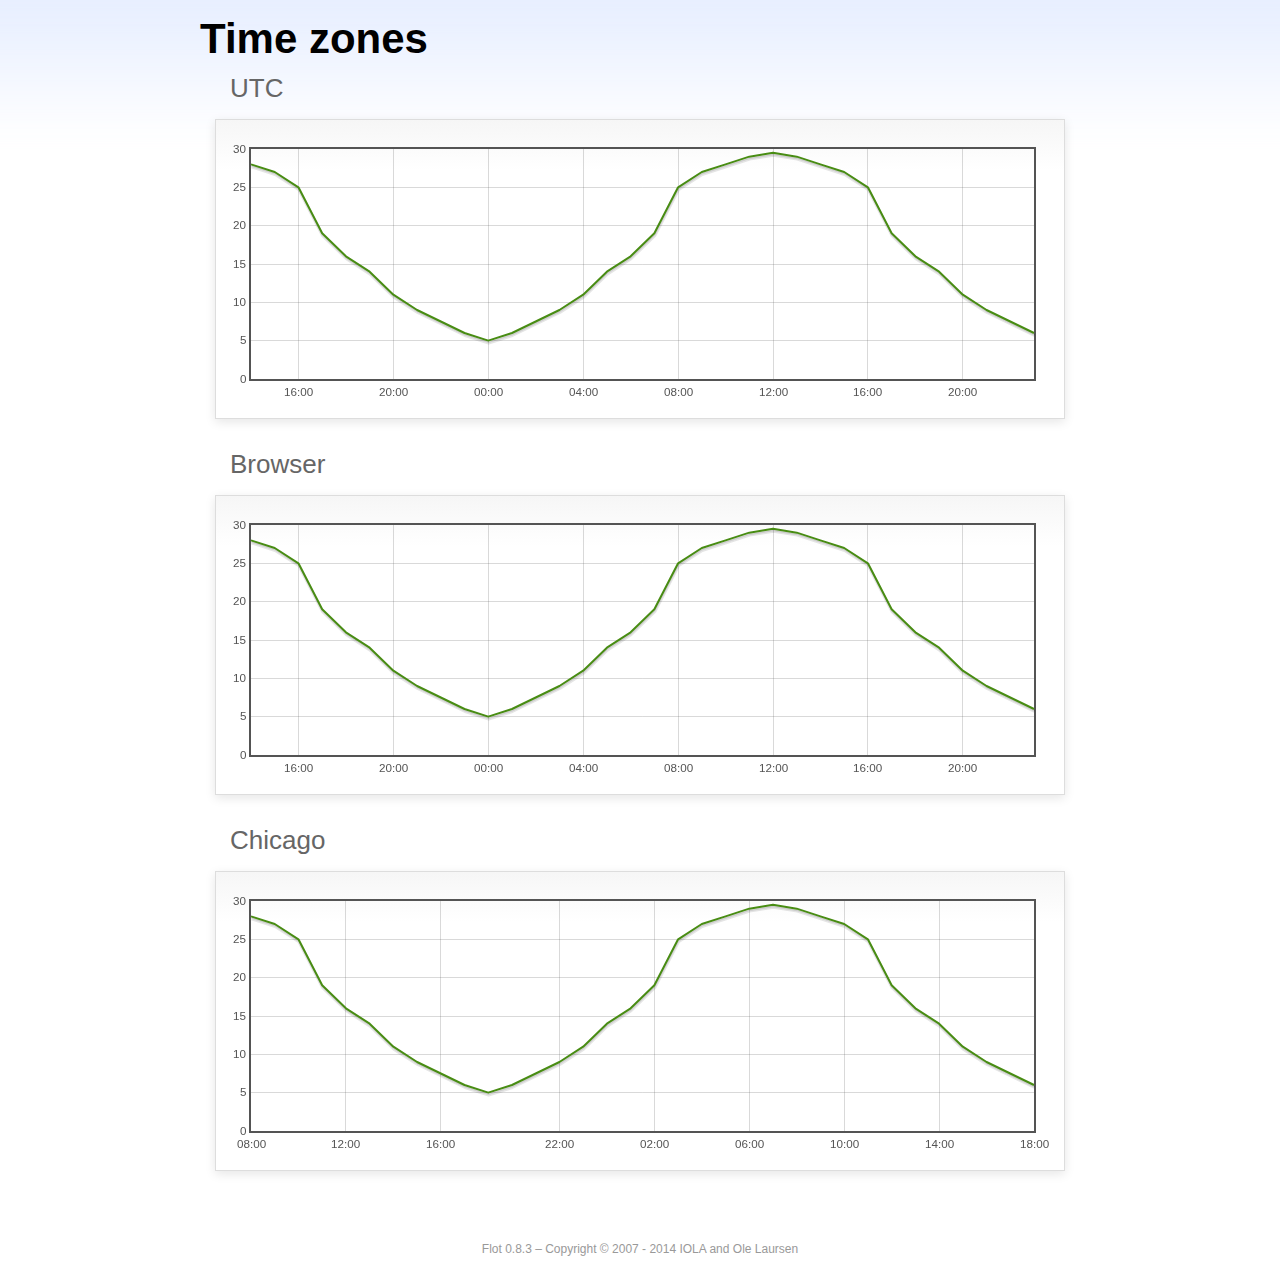
<file: user_interface/static/vendors/flot/examples/axes-time-zones/index.html>
<!DOCTYPE html PUBLIC "-//W3C//DTD HTML 4.01//EN" "http://www.w3.org/TR/html4/strict.dtd">
<html>
<head>
	<meta http-equiv="Content-Type" content="text/html; charset=utf-8">
	<title>Flot Examples: Time zones</title>
	<link href="../examples.css" rel="stylesheet" type="text/css">
	<!--[if lte IE 8]><script language="javascript" type="text/javascript" src="../../excanvas.min.js"></script><![endif]-->
	<script language="javascript" type="text/javascript" src="../../jquery.js"></script>
	<script language="javascript" type="text/javascript" src="../../jquery.flot.js"></script>
	<script language="javascript" type="text/javascript" src="../../jquery.flot.time.js"></script>
	<script language="javascript" type="text/javascript" src="date.js"></script>
	<script type="text/javascript">

	$(function() {

		timezoneJS.timezone.zoneFileBasePath = "tz";
		timezoneJS.timezone.defaultZoneFile = [];
		timezoneJS.timezone.init({async: false});

		var d = [
			[Date.UTC(2011, 2, 12, 14, 0, 0), 28],
			[Date.UTC(2011, 2, 12, 15, 0, 0), 27],
			[Date.UTC(2011, 2, 12, 16, 0, 0), 25],
			[Date.UTC(2011, 2, 12, 17, 0, 0), 19],
			[Date.UTC(2011, 2, 12, 18, 0, 0), 16],
			[Date.UTC(2011, 2, 12, 19, 0, 0), 14],
			[Date.UTC(2011, 2, 12, 20, 0, 0), 11],
			[Date.UTC(2011, 2, 12, 21, 0, 0), 9],
			[Date.UTC(2011, 2, 12, 22, 0, 0), 7.5],
			[Date.UTC(2011, 2, 12, 23, 0, 0), 6],
			[Date.UTC(2011, 2, 13, 0, 0, 0), 5],
			[Date.UTC(2011, 2, 13, 1, 0, 0), 6],
			[Date.UTC(2011, 2, 13, 2, 0, 0), 7.5],
			[Date.UTC(2011, 2, 13, 3, 0, 0), 9],
			[Date.UTC(2011, 2, 13, 4, 0, 0), 11],
			[Date.UTC(2011, 2, 13, 5, 0, 0), 14],
			[Date.UTC(2011, 2, 13, 6, 0, 0), 16],
			[Date.UTC(2011, 2, 13, 7, 0, 0), 19],
			[Date.UTC(2011, 2, 13, 8, 0, 0), 25],
			[Date.UTC(2011, 2, 13, 9, 0, 0), 27],
			[Date.UTC(2011, 2, 13, 10, 0, 0), 28],
			[Date.UTC(2011, 2, 13, 11, 0, 0), 29],
			[Date.UTC(2011, 2, 13, 12, 0, 0), 29.5],
			[Date.UTC(2011, 2, 13, 13, 0, 0), 29],
			[Date.UTC(2011, 2, 13, 14, 0, 0), 28],
			[Date.UTC(2011, 2, 13, 15, 0, 0), 27],
			[Date.UTC(2011, 2, 13, 16, 0, 0), 25],
			[Date.UTC(2011, 2, 13, 17, 0, 0), 19],
			[Date.UTC(2011, 2, 13, 18, 0, 0), 16],
			[Date.UTC(2011, 2, 13, 19, 0, 0), 14],
			[Date.UTC(2011, 2, 13, 20, 0, 0), 11],
			[Date.UTC(2011, 2, 13, 21, 0, 0), 9],
			[Date.UTC(2011, 2, 13, 22, 0, 0), 7.5],
			[Date.UTC(2011, 2, 13, 23, 0, 0), 6]
		];

		var plot = $.plot("#placeholderUTC", [d], {
			xaxis: {
				mode: "time"
			}
		});

		var plot = $.plot("#placeholderLocal", [d], {
			xaxis: {
				mode: "time",
				timezone: "browser"
			}
		});

		var plot = $.plot("#placeholderChicago", [d], {
			xaxis: {
				mode: "time",
				timezone: "America/Chicago"
			}
		});

		// Add the Flot version string to the footer

		$("#footer").prepend("Flot " + $.plot.version + " &ndash; ");
	});

	</script>
</head>
<body>

	<div id="header">
		<h2>Time zones</h2>
	</div>

	<div id="content">

		<h3>UTC</h3>
		<div class="demo-container" style="height: 300px;">
			<div id="placeholderUTC" class="demo-placeholder"></div>
		</div>

		<h3>Browser</h3>
		<div class="demo-container" style="height: 300px;">
			<div id="placeholderLocal" class="demo-placeholder"></div>
		</div>

		<h3>Chicago</h3>
		<div class="demo-container" style="height: 300px;">
			<div id="placeholderChicago" class="demo-placeholder"></div>
		</div>

	</div>

	<div id="footer">
		Copyright &copy; 2007 - 2014 IOLA and Ole Laursen
	</div>

</body>
</html>
</file>
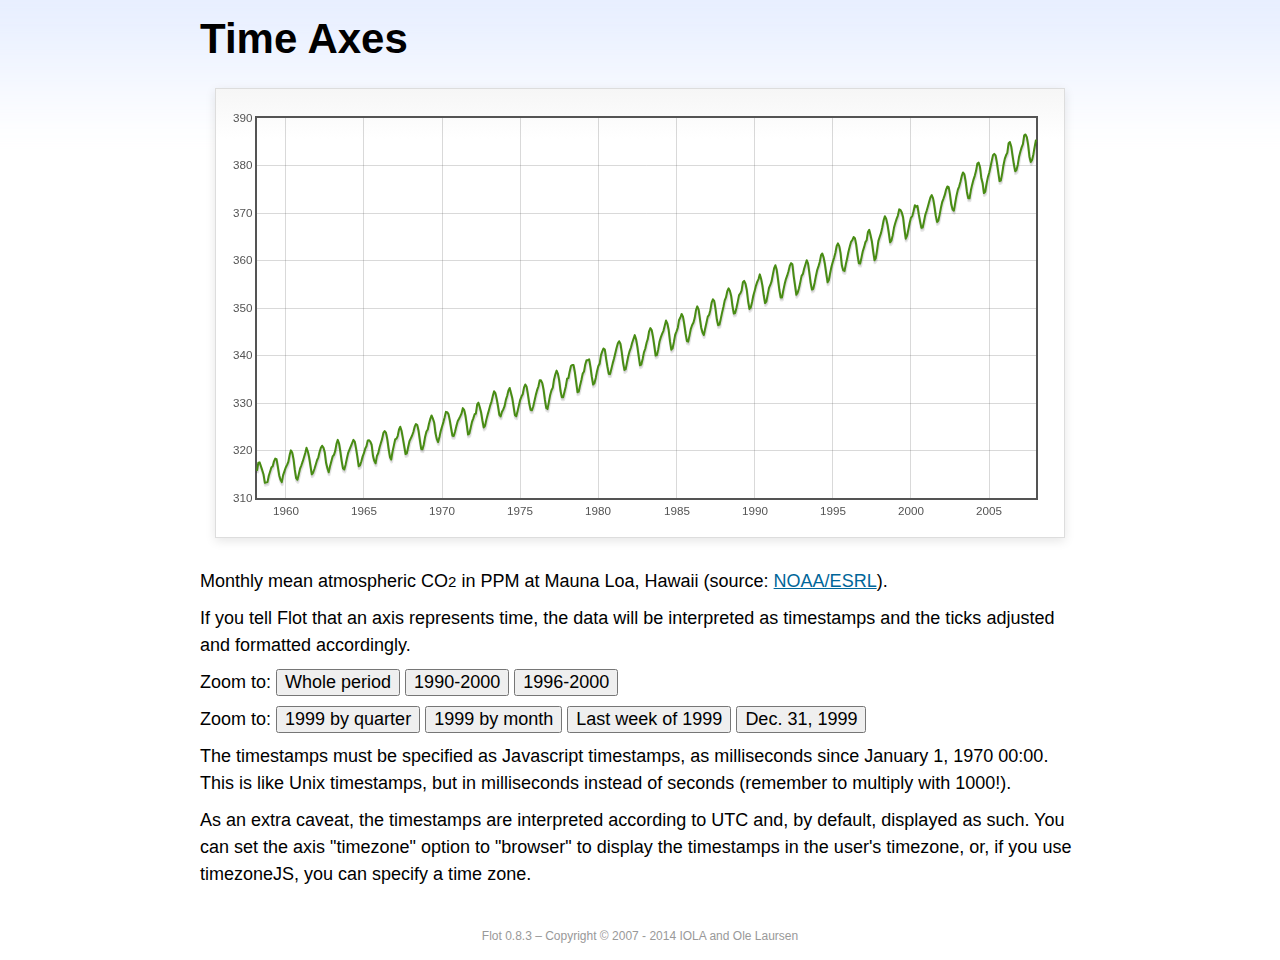
<file: user_interface/static/vendors/flot/examples/axes-time/index.html>
<!DOCTYPE html PUBLIC "-//W3C//DTD HTML 4.01//EN" "http://www.w3.org/TR/html4/strict.dtd">
<html>
<head>
	<meta http-equiv="Content-Type" content="text/html; charset=utf-8">
	<title>Flot Examples: Time Axes</title>
	<link href="../examples.css" rel="stylesheet" type="text/css">
	<!--[if lte IE 8]><script language="javascript" type="text/javascript" src="../../excanvas.min.js"></script><![endif]-->
	<script language="javascript" type="text/javascript" src="../../jquery.js"></script>
	<script language="javascript" type="text/javascript" src="../../jquery.flot.js"></script>
	<script language="javascript" type="text/javascript" src="../../jquery.flot.time.js"></script>
	<script type="text/javascript">

	$(function() {

		var d = [[-373597200000, 315.71], [-370918800000, 317.45], [-368326800000, 317.50], [-363056400000, 315.86], [-360378000000, 314.93], [-357699600000, 313.19], [-352429200000, 313.34], [-349837200000, 314.67], [-347158800000, 315.58], [-344480400000, 316.47], [-342061200000, 316.65], [-339382800000, 317.71], [-336790800000, 318.29], [-334112400000, 318.16], [-331520400000, 316.55], [-328842000000, 314.80], [-326163600000, 313.84], [-323571600000, 313.34], [-320893200000, 314.81], [-318301200000, 315.59], [-315622800000, 316.43], [-312944400000, 316.97], [-310438800000, 317.58], [-307760400000, 319.03], [-305168400000, 320.03], [-302490000000, 319.59], [-299898000000, 318.18], [-297219600000, 315.91], [-294541200000, 314.16], [-291949200000, 313.83], [-289270800000, 315.00], [-286678800000, 316.19], [-284000400000, 316.89], [-281322000000, 317.70], [-278902800000, 318.54], [-276224400000, 319.48], [-273632400000, 320.58], [-270954000000, 319.78], [-268362000000, 318.58], [-265683600000, 316.79], [-263005200000, 314.99], [-260413200000, 315.31], [-257734800000, 316.10], [-255142800000, 317.01], [-252464400000, 317.94], [-249786000000, 318.56], [-247366800000, 319.69], [-244688400000, 320.58], [-242096400000, 321.01], [-239418000000, 320.61], [-236826000000, 319.61], [-234147600000, 317.40], [-231469200000, 316.26], [-228877200000, 315.42], [-226198800000, 316.69], [-223606800000, 317.69], [-220928400000, 318.74], [-218250000000, 319.08], [-215830800000, 319.86], [-213152400000, 321.39], [-210560400000, 322.24], [-207882000000, 321.47], [-205290000000, 319.74], [-202611600000, 317.77], [-199933200000, 316.21], [-197341200000, 315.99], [-194662800000, 317.07], [-192070800000, 318.36], [-189392400000, 319.57], [-178938000000, 322.23], [-176259600000, 321.89], [-173667600000, 320.44], [-170989200000, 318.70], [-168310800000, 316.70], [-165718800000, 316.87], [-163040400000, 317.68], [-160448400000, 318.71], [-157770000000, 319.44], [-155091600000, 320.44], [-152672400000, 320.89], [-149994000000, 322.13], [-147402000000, 322.16], [-144723600000, 321.87], [-142131600000, 321.21], [-139453200000, 318.87], [-136774800000, 317.81], [-134182800000, 317.30], [-131504400000, 318.87], [-128912400000, 319.42], [-126234000000, 320.62], [-123555600000, 321.59], [-121136400000, 322.39], [-118458000000, 323.70], [-115866000000, 324.07], [-113187600000, 323.75], [-110595600000, 322.40], [-107917200000, 320.37], [-105238800000, 318.64], [-102646800000, 318.10], [-99968400000, 319.79], [-97376400000, 321.03], [-94698000000, 322.33], [-92019600000, 322.50], [-89600400000, 323.04], [-86922000000, 324.42], [-84330000000, 325.00], [-81651600000, 324.09], [-79059600000, 322.55], [-76381200000, 320.92], [-73702800000, 319.26], [-71110800000, 319.39], [-68432400000, 320.72], [-65840400000, 321.96], [-63162000000, 322.57], [-60483600000, 323.15], [-57978000000, 323.89], [-55299600000, 325.02], [-52707600000, 325.57], [-50029200000, 325.36], [-47437200000, 324.14], [-44758800000, 322.11], [-42080400000, 320.33], [-39488400000, 320.25], [-36810000000, 321.32], [-34218000000, 322.90], [-31539600000, 324.00], [-28861200000, 324.42], [-26442000000, 325.64], [-23763600000, 326.66], [-21171600000, 327.38], [-18493200000, 326.70], [-15901200000, 325.89], [-13222800000, 323.67], [-10544400000, 322.38], [-7952400000, 321.78], [-5274000000, 322.85], [-2682000000, 324.12], [-3600000, 325.06], [2674800000, 325.98], [5094000000, 326.93], [7772400000, 328.13], [10364400000, 328.07], [13042800000, 327.66], [15634800000, 326.35], [18313200000, 324.69], [20991600000, 323.10], [23583600000, 323.07], [26262000000, 324.01], [28854000000, 325.13], [31532400000, 326.17], [34210800000, 326.68], [36630000000, 327.18], [39308400000, 327.78], [41900400000, 328.92], [44578800000, 328.57], [47170800000, 327.37], [49849200000, 325.43], [52527600000, 323.36], [55119600000, 323.56], [57798000000, 324.80], [60390000000, 326.01], [63068400000, 326.77], [65746800000, 327.63], [68252400000, 327.75], [70930800000, 329.72], [73522800000, 330.07], [76201200000, 329.09], [78793200000, 328.05], [81471600000, 326.32], [84150000000, 324.84], [86742000000, 325.20], [89420400000, 326.50], [92012400000, 327.55], [94690800000, 328.54], [97369200000, 329.56], [99788400000, 330.30], [102466800000, 331.50], [105058800000, 332.48], [107737200000, 332.07], [110329200000, 330.87], [113007600000, 329.31], [115686000000, 327.51], [118278000000, 327.18], [120956400000, 328.16], [123548400000, 328.64], [126226800000, 329.35], [128905200000, 330.71], [131324400000, 331.48], [134002800000, 332.65], [136594800000, 333.16], [139273200000, 332.06], [141865200000, 330.99], [144543600000, 329.17], [147222000000, 327.41], [149814000000, 327.20], [152492400000, 328.33], [155084400000, 329.50], [157762800000, 330.68], [160441200000, 331.41], [162860400000, 331.85], [165538800000, 333.29], [168130800000, 333.91], [170809200000, 333.40], [173401200000, 331.78], [176079600000, 329.88], [178758000000, 328.57], [181350000000, 328.46], [184028400000, 329.26], [189298800000, 331.71], [191977200000, 332.76], [194482800000, 333.48], [197161200000, 334.78], [199753200000, 334.78], [202431600000, 334.17], [205023600000, 332.78], [207702000000, 330.64], [210380400000, 328.95], [212972400000, 328.77], [215650800000, 330.23], [218242800000, 331.69], [220921200000, 332.70], [223599600000, 333.24], [226018800000, 334.96], [228697200000, 336.04], [231289200000, 336.82], [233967600000, 336.13], [236559600000, 334.73], [239238000000, 332.52], [241916400000, 331.19], [244508400000, 331.19], [247186800000, 332.35], [249778800000, 333.47], [252457200000, 335.11], [255135600000, 335.26], [257554800000, 336.60], [260233200000, 337.77], [262825200000, 338.00], [265503600000, 337.99], [268095600000, 336.48], [270774000000, 334.37], [273452400000, 332.27], [276044400000, 332.41], [278722800000, 333.76], [281314800000, 334.83], [283993200000, 336.21], [286671600000, 336.64], [289090800000, 338.12], [291769200000, 339.02], [294361200000, 339.02], [297039600000, 339.20], [299631600000, 337.58], [302310000000, 335.55], [304988400000, 333.89], [307580400000, 334.14], [310258800000, 335.26], [312850800000, 336.71], [315529200000, 337.81], [318207600000, 338.29], [320713200000, 340.04], [323391600000, 340.86], [325980000000, 341.47], [328658400000, 341.26], [331250400000, 339.29], [333928800000, 337.60], [336607200000, 336.12], [339202800000, 336.08], [341881200000, 337.22], [344473200000, 338.34], [347151600000, 339.36], [349830000000, 340.51], [352249200000, 341.57], [354924000000, 342.56], [357516000000, 343.01], [360194400000, 342.47], [362786400000, 340.71], [365464800000, 338.52], [368143200000, 336.96], [370738800000, 337.13], [373417200000, 338.58], [376009200000, 339.89], [378687600000, 340.93], [381366000000, 341.69], [383785200000, 342.69], [389052000000, 344.30], [391730400000, 343.43], [394322400000, 341.88], [397000800000, 339.89], [399679200000, 337.95], [402274800000, 338.10], [404953200000, 339.27], [407545200000, 340.67], [410223600000, 341.42], [412902000000, 342.68], [415321200000, 343.46], [417996000000, 345.10], [420588000000, 345.76], [423266400000, 345.36], [425858400000, 343.91], [428536800000, 342.05], [431215200000, 340.00], [433810800000, 340.12], [436489200000, 341.33], [439081200000, 342.94], [441759600000, 343.87], [444438000000, 344.60], [446943600000, 345.20], [452210400000, 347.36], [454888800000, 346.74], [457480800000, 345.41], [460159200000, 343.01], [462837600000, 341.23], [465433200000, 341.52], [468111600000, 342.86], [470703600000, 344.41], [473382000000, 345.09], [476060400000, 345.89], [478479600000, 347.49], [481154400000, 348.00], [483746400000, 348.75], [486424800000, 348.19], [489016800000, 346.54], [491695200000, 344.63], [494373600000, 343.03], [496969200000, 342.92], [499647600000, 344.24], [502239600000, 345.62], [504918000000, 346.43], [507596400000, 346.94], [510015600000, 347.88], [512690400000, 349.57], [515282400000, 350.35], [517960800000, 349.72], [520552800000, 347.78], [523231200000, 345.86], [525909600000, 344.84], [528505200000, 344.32], [531183600000, 345.67], [533775600000, 346.88], [536454000000, 348.19], [539132400000, 348.55], [541551600000, 349.52], [544226400000, 351.12], [546818400000, 351.84], [549496800000, 351.49], [552088800000, 349.82], [554767200000, 347.63], [557445600000, 346.38], [560041200000, 346.49], [562719600000, 347.75], [565311600000, 349.03], [567990000000, 350.20], [570668400000, 351.61], [573174000000, 352.22], [575848800000, 353.53], [578440800000, 354.14], [581119200000, 353.62], [583711200000, 352.53], [586389600000, 350.41], [589068000000, 348.84], [591663600000, 348.94], [594342000000, 350.04], [596934000000, 351.29], [599612400000, 352.72], [602290800000, 353.10], [604710000000, 353.65], [607384800000, 355.43], [609976800000, 355.70], [612655200000, 355.11], [615247200000, 353.79], [617925600000, 351.42], [620604000000, 349.81], [623199600000, 350.11], [625878000000, 351.26], [628470000000, 352.63], [631148400000, 353.64], [633826800000, 354.72], [636246000000, 355.49], [638920800000, 356.09], [641512800000, 357.08], [644191200000, 356.11], [646783200000, 354.70], [649461600000, 352.68], [652140000000, 351.05], [654735600000, 351.36], [657414000000, 352.81], [660006000000, 354.22], [662684400000, 354.85], [665362800000, 355.66], [667782000000, 357.04], [670456800000, 358.40], [673048800000, 359.00], [675727200000, 357.99], [678319200000, 356.00], [680997600000, 353.78], [683676000000, 352.20], [686271600000, 352.22], [688950000000, 353.70], [691542000000, 354.98], [694220400000, 356.09], [696898800000, 356.85], [699404400000, 357.73], [702079200000, 358.91], [704671200000, 359.45], [707349600000, 359.19], [709941600000, 356.72], [712620000000, 354.79], [715298400000, 352.79], [717894000000, 353.20], [720572400000, 354.15], [723164400000, 355.39], [725842800000, 356.77], [728521200000, 357.17], [730940400000, 358.26], [733615200000, 359.16], [736207200000, 360.07], [738885600000, 359.41], [741477600000, 357.44], [744156000000, 355.30], [746834400000, 353.87], [749430000000, 354.04], [752108400000, 355.27], [754700400000, 356.70], [757378800000, 358.00], [760057200000, 358.81], [762476400000, 359.68], [765151200000, 361.13], [767743200000, 361.48], [770421600000, 360.60], [773013600000, 359.20], [775692000000, 357.23], [778370400000, 355.42], [780966000000, 355.89], [783644400000, 357.41], [786236400000, 358.74], [788914800000, 359.73], [791593200000, 360.61], [794012400000, 361.58], [796687200000, 363.05], [799279200000, 363.62], [801957600000, 363.03], [804549600000, 361.55], [807228000000, 358.94], [809906400000, 357.93], [812502000000, 357.80], [815180400000, 359.22], [817772400000, 360.44], [820450800000, 361.83], [823129200000, 362.95], [825634800000, 363.91], [828309600000, 364.28], [830901600000, 364.94], [833580000000, 364.70], [836172000000, 363.31], [838850400000, 361.15], [841528800000, 359.40], [844120800000, 359.34], [846802800000, 360.62], [849394800000, 361.96], [852073200000, 362.81], [854751600000, 363.87], [857170800000, 364.25], [859845600000, 366.02], [862437600000, 366.46], [865116000000, 365.32], [867708000000, 364.07], [870386400000, 361.95], [873064800000, 360.06], [875656800000, 360.49], [878338800000, 362.19], [880930800000, 364.12], [883609200000, 364.99], [886287600000, 365.82], [888706800000, 366.95], [891381600000, 368.42], [893973600000, 369.33], [896652000000, 368.78], [899244000000, 367.59], [901922400000, 365.84], [904600800000, 363.83], [907192800000, 364.18], [909874800000, 365.34], [912466800000, 366.93], [915145200000, 367.94], [917823600000, 368.82], [920242800000, 369.46], [922917600000, 370.77], [925509600000, 370.66], [928188000000, 370.10], [930780000000, 369.08], [933458400000, 366.66], [936136800000, 364.60], [938728800000, 365.17], [941410800000, 366.51], [944002800000, 367.89], [946681200000, 369.04], [949359600000, 369.35], [951865200000, 370.38], [954540000000, 371.63], [957132000000, 371.32], [959810400000, 371.53], [962402400000, 369.75], [965080800000, 368.23], [967759200000, 366.87], [970351200000, 366.94], [973033200000, 368.27], [975625200000, 369.64], [978303600000, 370.46], [980982000000, 371.44], [983401200000, 372.37], [986076000000, 373.33], [988668000000, 373.77], [991346400000, 373.09], [993938400000, 371.51], [996616800000, 369.55], [999295200000, 368.12], [1001887200000, 368.38], [1004569200000, 369.66], [1007161200000, 371.11], [1009839600000, 372.36], [1012518000000, 373.09], [1014937200000, 373.81], [1017612000000, 374.93], [1020204000000, 375.58], [1022882400000, 375.44], [1025474400000, 373.86], [1028152800000, 371.77], [1030831200000, 370.73], [1033423200000, 370.50], [1036105200000, 372.18], [1038697200000, 373.70], [1041375600000, 374.92], [1044054000000, 375.62], [1046473200000, 376.51], [1049148000000, 377.75], [1051740000000, 378.54], [1054418400000, 378.20], [1057010400000, 376.68], [1059688800000, 374.43], [1062367200000, 373.11], [1064959200000, 373.10], [1067641200000, 374.77], [1070233200000, 375.97], [1072911600000, 377.03], [1075590000000, 377.87], [1078095600000, 378.88], [1080770400000, 380.42], [1083362400000, 380.62], [1086040800000, 379.70], [1088632800000, 377.43], [1091311200000, 376.32], [1093989600000, 374.19], [1096581600000, 374.47], [1099263600000, 376.15], [1101855600000, 377.51], [1104534000000, 378.43], [1107212400000, 379.70], [1109631600000, 380.92], [1112306400000, 382.18], [1114898400000, 382.45], [1117576800000, 382.14], [1120168800000, 380.60], [1122847200000, 378.64], [1125525600000, 376.73], [1128117600000, 376.84], [1130799600000, 378.29], [1133391600000, 380.06], [1136070000000, 381.40], [1138748400000, 382.20], [1141167600000, 382.66], [1143842400000, 384.69], [1146434400000, 384.94], [1149112800000, 384.01], [1151704800000, 382.14], [1154383200000, 380.31], [1157061600000, 378.81], [1159653600000, 379.03], [1162335600000, 380.17], [1164927600000, 381.85], [1167606000000, 382.94], [1170284400000, 383.86], [1172703600000, 384.49], [1175378400000, 386.37], [1177970400000, 386.54], [1180648800000, 385.98], [1183240800000, 384.36], [1185919200000, 381.85], [1188597600000, 380.74], [1191189600000, 381.15], [1193871600000, 382.38], [1196463600000, 383.94], [1199142000000, 385.44]]; 

		$.plot("#placeholder", [d], {
			xaxis: { mode: "time" }
		});

		$("#whole").click(function () {
			$.plot("#placeholder", [d], {
				xaxis: { mode: "time" }
			});
		});

		$("#nineties").click(function () {
			$.plot("#placeholder", [d], {
				xaxis: {
					mode: "time",
					min: (new Date(1990, 0, 1)).getTime(),
					max: (new Date(2000, 0, 1)).getTime()
				}
			});
		});

		$("#latenineties").click(function () {
			$.plot("#placeholder", [d], {
				xaxis: {
					mode: "time",
					minTickSize: [1, "year"],
					min: (new Date(1996, 0, 1)).getTime(),
					max: (new Date(2000, 0, 1)).getTime()
				}
			});
		});

		$("#ninetyninequarters").click(function () {
			$.plot("#placeholder", [d], {
				xaxis: {
					mode: "time",
					minTickSize: [1, "quarter"],
					min: (new Date(1999, 0, 1)).getTime(),
					max: (new Date(2000, 0, 1)).getTime()
				}
			});
		});

		$("#ninetynine").click(function () {
			$.plot("#placeholder", [d], {
				xaxis: {
					mode: "time",
					minTickSize: [1, "month"],
					min: (new Date(1999, 0, 1)).getTime(),
					max: (new Date(2000, 0, 1)).getTime()
				}
			});
		});

		$("#lastweekninetynine").click(function () {
			$.plot("#placeholder", [d], {
				xaxis: {
					mode: "time",
					minTickSize: [1, "day"],
					min: (new Date(1999, 11, 25)).getTime(),
					max: (new Date(2000, 0, 1)).getTime(),
					timeformat: "%a"
				}
			});
		});

		$("#lastdayninetynine").click(function () {
			$.plot("#placeholder", [d], {
				xaxis: {
					mode: "time",
					minTickSize: [1, "hour"],
					min: (new Date(1999, 11, 31)).getTime(),
					max: (new Date(2000, 0, 1)).getTime(),
					twelveHourClock: true
				}
			});
		});

		// Add the Flot version string to the footer

		$("#footer").prepend("Flot " + $.plot.version + " &ndash; ");
	});

	</script>
</head>
<body>

	<div id="header">
		<h2>Time Axes</h2>
	</div>

	<div id="content">

		<div class="demo-container">
			<div id="placeholder" class="demo-placeholder"></div>
		</div>

		<p>Monthly mean atmospheric CO<sub>2</sub> in PPM at Mauna Loa, Hawaii (source: <a href="http://www.esrl.noaa.gov/gmd/ccgg/trends/">NOAA/ESRL</a>).</p>

		<p>If you tell Flot that an axis represents time, the data will be interpreted as timestamps and the ticks adjusted and formatted accordingly.</p>

		<p>Zoom to: <button id="whole">Whole period</button>
		<button id="nineties">1990-2000</button>
		<button id="latenineties">1996-2000</button></p>

		<p>Zoom to: <button id="ninetyninequarters">1999 by quarter</button>
		<button id="ninetynine">1999 by month</button>
		<button id="lastweekninetynine">Last week of 1999</button>
		<button id="lastdayninetynine">Dec. 31, 1999</button></p>

		<p>The timestamps must be specified as Javascript timestamps, as milliseconds since January 1, 1970 00:00. This is like Unix timestamps, but in milliseconds instead of seconds (remember to multiply with 1000!).</p>

		<p>As an extra caveat, the timestamps are interpreted according to UTC and, by default, displayed as such. You can set the axis "timezone" option to "browser" to display the timestamps in the user's timezone, or, if you use timezoneJS, you can specify a time zone.</p>

	</div>

	<div id="footer">
		Copyright &copy; 2007 - 2014 IOLA and Ole Laursen
	</div>

</body>
</html>
</file>
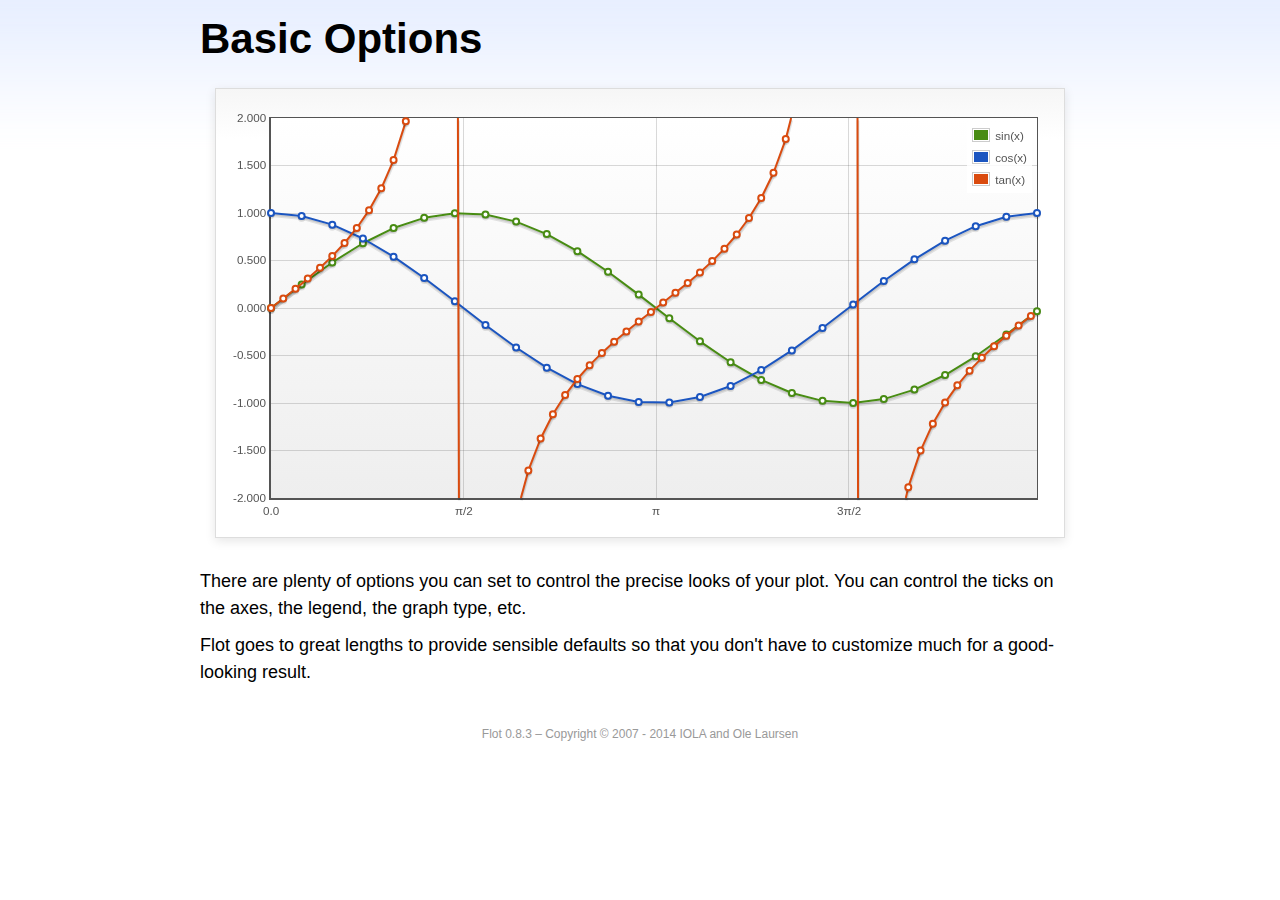
<file: user_interface/static/vendors/flot/examples/basic-options/index.html>
<!DOCTYPE html PUBLIC "-//W3C//DTD HTML 4.01//EN" "http://www.w3.org/TR/html4/strict.dtd">
<html>
<head>
	<meta http-equiv="Content-Type" content="text/html; charset=utf-8">
	<title>Flot Examples: Basic Options</title>
	<link href="../examples.css" rel="stylesheet" type="text/css">
	<!--[if lte IE 8]><script language="javascript" type="text/javascript" src="../../excanvas.min.js"></script><![endif]-->
	<script language="javascript" type="text/javascript" src="../../jquery.js"></script>
	<script language="javascript" type="text/javascript" src="../../jquery.flot.js"></script>
	<script type="text/javascript">

	$(function () {

		var d1 = [];
		for (var i = 0; i < Math.PI * 2; i += 0.25) {
			d1.push([i, Math.sin(i)]);
		}

		var d2 = [];
		for (var i = 0; i < Math.PI * 2; i += 0.25) {
			d2.push([i, Math.cos(i)]);
		}

		var d3 = [];
		for (var i = 0; i < Math.PI * 2; i += 0.1) {
			d3.push([i, Math.tan(i)]);
		}

		$.plot("#placeholder", [
			{ label: "sin(x)", data: d1 },
			{ label: "cos(x)", data: d2 },
			{ label: "tan(x)", data: d3 }
		], {
			series: {
				lines: { show: true },
				points: { show: true }
			},
			xaxis: {
				ticks: [
					0, [ Math.PI/2, "\u03c0/2" ], [ Math.PI, "\u03c0" ],
					[ Math.PI * 3/2, "3\u03c0/2" ], [ Math.PI * 2, "2\u03c0" ]
				]
			},
			yaxis: {
				ticks: 10,
				min: -2,
				max: 2,
				tickDecimals: 3
			},
			grid: {
				backgroundColor: { colors: [ "#fff", "#eee" ] },
				borderWidth: {
					top: 1,
					right: 1,
					bottom: 2,
					left: 2
				}
			}
		});

		// Add the Flot version string to the footer

		$("#footer").prepend("Flot " + $.plot.version + " &ndash; ");
	});

	</script>
</head>
<body>

	<div id="header">
		<h2>Basic Options</h2>
	</div>

	<div id="content">

		<div class="demo-container">
			<div id="placeholder" class="demo-placeholder"></div>
		</div>

		<p>There are plenty of options you can set to control the precise looks of your plot. You can control the ticks on the axes, the legend, the graph type, etc.</p>

		<p>Flot goes to great lengths to provide sensible defaults so that you don't have to customize much for a good-looking result.</p>

	</div>

	<div id="footer">
		Copyright &copy; 2007 - 2014 IOLA and Ole Laursen
	</div>

</body>
</html>
</file>
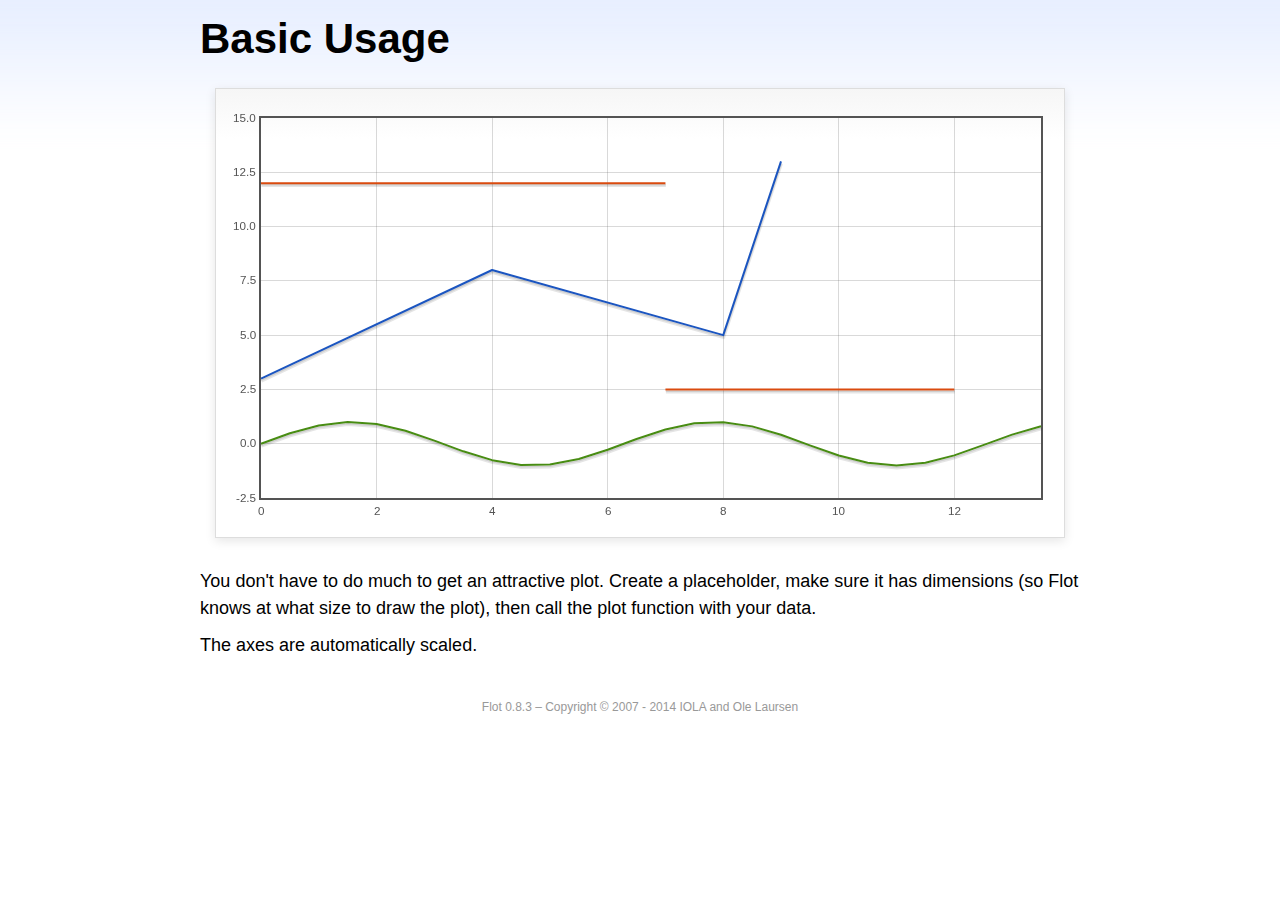
<file: user_interface/static/vendors/flot/examples/basic-usage/index.html>
<!DOCTYPE html PUBLIC "-//W3C//DTD HTML 4.01//EN" "http://www.w3.org/TR/html4/strict.dtd">
<html>
<head>
	<meta http-equiv="Content-Type" content="text/html; charset=utf-8">
	<title>Flot Examples: Basic Usage</title>
	<link href="../examples.css" rel="stylesheet" type="text/css">
	<!--[if lte IE 8]><script language="javascript" type="text/javascript" src="../../excanvas.min.js"></script><![endif]-->
	<script language="javascript" type="text/javascript" src="../../jquery.js"></script>
	<script language="javascript" type="text/javascript" src="../../jquery.flot.js"></script>
	<script type="text/javascript">

	$(function() {

		var d1 = [];
		for (var i = 0; i < 14; i += 0.5) {
			d1.push([i, Math.sin(i)]);
		}

		var d2 = [[0, 3], [4, 8], [8, 5], [9, 13]];

		// A null signifies separate line segments

		var d3 = [[0, 12], [7, 12], null, [7, 2.5], [12, 2.5]];

		$.plot("#placeholder", [ d1, d2, d3 ]);

		// Add the Flot version string to the footer

		$("#footer").prepend("Flot " + $.plot.version + " &ndash; ");
	});

	</script>
</head>
<body>

	<div id="header">
		<h2>Basic Usage</h2>
	</div>

	<div id="content">

		<div class="demo-container">
			<div id="placeholder" class="demo-placeholder"></div>
		</div>

		<p>You don't have to do much to get an attractive plot.  Create a placeholder, make sure it has dimensions (so Flot knows at what size to draw the plot), then call the plot function with your data.</p>

		<p>The axes are automatically scaled.</p>

	</div>

	<div id="footer">
		Copyright &copy; 2007 - 2014 IOLA and Ole Laursen
	</div>

</body>
</html>
</file>
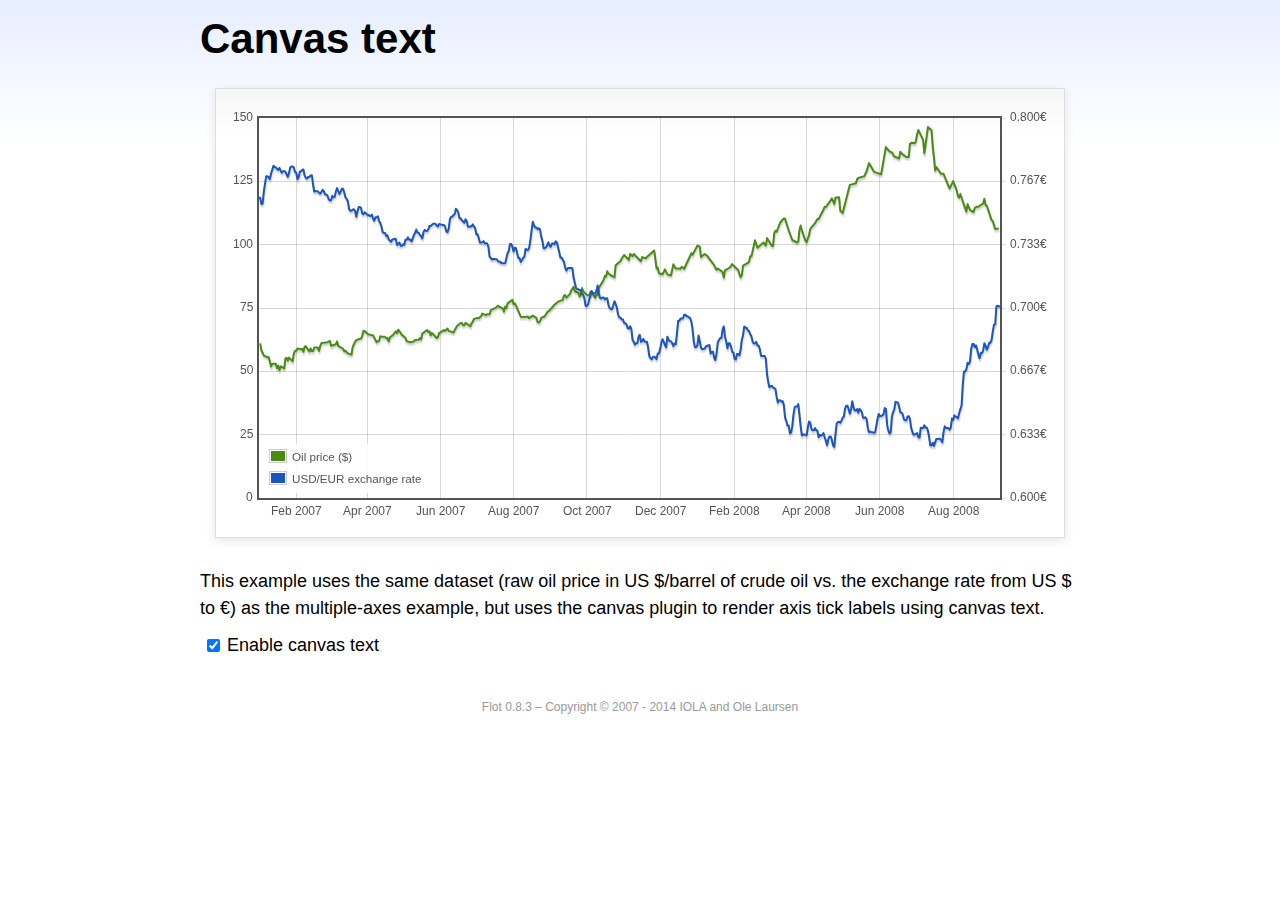
<file: user_interface/static/vendors/flot/examples/canvas/index.html>
<!DOCTYPE html PUBLIC "-//W3C//DTD HTML 4.01//EN" "http://www.w3.org/TR/html4/strict.dtd">
<html>
<head>
	<meta http-equiv="Content-Type" content="text/html; charset=utf-8">
	<title>Flot Examples: Canvas text</title>
	<link href="../examples.css" rel="stylesheet" type="text/css">
	<!--[if lte IE 8]><script language="javascript" type="text/javascript" src="../../excanvas.min.js"></script><![endif]-->
	<script language="javascript" type="text/javascript" src="../../jquery.js"></script>
	<script language="javascript" type="text/javascript" src="../../jquery.flot.js"></script>
	<script language="javascript" type="text/javascript" src="../../jquery.flot.time.js"></script>
	<script language="javascript" type="text/javascript" src="../../jquery.flot.canvas.js"></script>
	<script type="text/javascript">

	$(function() {

		var oilPrices = [[1167692400000,61.05], [1167778800000,58.32], [1167865200000,57.35], [1167951600000,56.31], [1168210800000,55.55], [1168297200000,55.64], [1168383600000,54.02], [1168470000000,51.88], [1168556400000,52.99], [1168815600000,52.99], [1168902000000,51.21], [1168988400000,52.24], [1169074800000,50.48], [1169161200000,51.99], [1169420400000,51.13], [1169506800000,55.04], [1169593200000,55.37], [1169679600000,54.23], [1169766000000,55.42], [1170025200000,54.01], [1170111600000,56.97], [1170198000000,58.14], [1170284400000,58.14], [1170370800000,59.02], [1170630000000,58.74], [1170716400000,58.88], [1170802800000,57.71], [1170889200000,59.71], [1170975600000,59.89], [1171234800000,57.81], [1171321200000,59.06], [1171407600000,58.00], [1171494000000,57.99], [1171580400000,59.39], [1171839600000,59.39], [1171926000000,58.07], [1172012400000,60.07], [1172098800000,61.14], [1172444400000,61.39], [1172530800000,61.46], [1172617200000,61.79], [1172703600000,62.00], [1172790000000,60.07], [1173135600000,60.69], [1173222000000,61.82], [1173308400000,60.05], [1173654000000,58.91], [1173740400000,57.93], [1173826800000,58.16], [1173913200000,57.55], [1173999600000,57.11], [1174258800000,56.59], [1174345200000,59.61], [1174518000000,61.69], [1174604400000,62.28], [1174860000000,62.91], [1174946400000,62.93], [1175032800000,64.03], [1175119200000,66.03], [1175205600000,65.87], [1175464800000,64.64], [1175637600000,64.38], [1175724000000,64.28], [1175810400000,64.28], [1176069600000,61.51], [1176156000000,61.89], [1176242400000,62.01], [1176328800000,63.85], [1176415200000,63.63], [1176674400000,63.61], [1176760800000,63.10], [1176847200000,63.13], [1176933600000,61.83], [1177020000000,63.38], [1177279200000,64.58], [1177452000000,65.84], [1177538400000,65.06], [1177624800000,66.46], [1177884000000,64.40], [1178056800000,63.68], [1178143200000,63.19], [1178229600000,61.93], [1178488800000,61.47], [1178575200000,61.55], [1178748000000,61.81], [1178834400000,62.37], [1179093600000,62.46], [1179180000000,63.17], [1179266400000,62.55], [1179352800000,64.94], [1179698400000,66.27], [1179784800000,65.50], [1179871200000,65.77], [1179957600000,64.18], [1180044000000,65.20], [1180389600000,63.15], [1180476000000,63.49], [1180562400000,65.08], [1180908000000,66.30], [1180994400000,65.96], [1181167200000,66.93], [1181253600000,65.98], [1181599200000,65.35], [1181685600000,66.26], [1181858400000,68.00], [1182117600000,69.09], [1182204000000,69.10], [1182290400000,68.19], [1182376800000,68.19], [1182463200000,69.14], [1182722400000,68.19], [1182808800000,67.77], [1182895200000,68.97], [1182981600000,69.57], [1183068000000,70.68], [1183327200000,71.09], [1183413600000,70.92], [1183586400000,71.81], [1183672800000,72.81], [1183932000000,72.19], [1184018400000,72.56], [1184191200000,72.50], [1184277600000,74.15], [1184623200000,75.05], [1184796000000,75.92], [1184882400000,75.57], [1185141600000,74.89], [1185228000000,73.56], [1185314400000,75.57], [1185400800000,74.95], [1185487200000,76.83], [1185832800000,78.21], [1185919200000,76.53], [1186005600000,76.86], [1186092000000,76.00], [1186437600000,71.59], [1186696800000,71.47], [1186956000000,71.62], [1187042400000,71.00], [1187301600000,71.98], [1187560800000,71.12], [1187647200000,69.47], [1187733600000,69.26], [1187820000000,69.83], [1187906400000,71.09], [1188165600000,71.73], [1188338400000,73.36], [1188511200000,74.04], [1188856800000,76.30], [1189116000000,77.49], [1189461600000,78.23], [1189548000000,79.91], [1189634400000,80.09], [1189720800000,79.10], [1189980000000,80.57], [1190066400000,81.93], [1190239200000,83.32], [1190325600000,81.62], [1190584800000,80.95], [1190671200000,79.53], [1190757600000,80.30], [1190844000000,82.88], [1190930400000,81.66], [1191189600000,80.24], [1191276000000,80.05], [1191362400000,79.94], [1191448800000,81.44], [1191535200000,81.22], [1191794400000,79.02], [1191880800000,80.26], [1191967200000,80.30], [1192053600000,83.08], [1192140000000,83.69], [1192399200000,86.13], [1192485600000,87.61], [1192572000000,87.40], [1192658400000,89.47], [1192744800000,88.60], [1193004000000,87.56], [1193090400000,87.56], [1193176800000,87.10], [1193263200000,91.86], [1193612400000,93.53], [1193698800000,94.53], [1193871600000,95.93], [1194217200000,93.98], [1194303600000,96.37], [1194476400000,95.46], [1194562800000,96.32], [1195081200000,93.43], [1195167600000,95.10], [1195426800000,94.64], [1195513200000,95.10], [1196031600000,97.70], [1196118000000,94.42], [1196204400000,90.62], [1196290800000,91.01], [1196377200000,88.71], [1196636400000,88.32], [1196809200000,90.23], [1196982000000,88.28], [1197241200000,87.86], [1197327600000,90.02], [1197414000000,92.25], [1197586800000,90.63], [1197846000000,90.63], [1197932400000,90.49], [1198018800000,91.24], [1198105200000,91.06], [1198191600000,90.49], [1198710000000,96.62], [1198796400000,96.00], [1199142000000,99.62], [1199314800000,99.18], [1199401200000,95.09], [1199660400000,96.33], [1199833200000,95.67], [1200351600000,91.90], [1200438000000,90.84], [1200524400000,90.13], [1200610800000,90.57], [1200956400000,89.21], [1201042800000,86.99], [1201129200000,89.85], [1201474800000,90.99], [1201561200000,91.64], [1201647600000,92.33], [1201734000000,91.75], [1202079600000,90.02], [1202166000000,88.41], [1202252400000,87.14], [1202338800000,88.11], [1202425200000,91.77], [1202770800000,92.78], [1202857200000,93.27], [1202943600000,95.46], [1203030000000,95.46], [1203289200000,101.74], [1203462000000,98.81], [1203894000000,100.88], [1204066800000,99.64], [1204153200000,102.59], [1204239600000,101.84], [1204498800000,99.52], [1204585200000,99.52], [1204671600000,104.52], [1204758000000,105.47], [1204844400000,105.15], [1205103600000,108.75], [1205276400000,109.92], [1205362800000,110.33], [1205449200000,110.21], [1205708400000,105.68], [1205967600000,101.84], [1206313200000,100.86], [1206399600000,101.22], [1206486000000,105.90], [1206572400000,107.58], [1206658800000,105.62], [1206914400000,101.58], [1207000800000,100.98], [1207173600000,103.83], [1207260000000,106.23], [1207605600000,108.50], [1207778400000,110.11], [1207864800000,110.14], [1208210400000,113.79], [1208296800000,114.93], [1208383200000,114.86], [1208728800000,117.48], [1208815200000,118.30], [1208988000000,116.06], [1209074400000,118.52], [1209333600000,118.75], [1209420000000,113.46], [1209592800000,112.52], [1210024800000,121.84], [1210111200000,123.53], [1210197600000,123.69], [1210543200000,124.23], [1210629600000,125.80], [1210716000000,126.29], [1211148000000,127.05], [1211320800000,129.07], [1211493600000,132.19], [1211839200000,128.85], [1212357600000,127.76], [1212703200000,138.54], [1212962400000,136.80], [1213135200000,136.38], [1213308000000,134.86], [1213653600000,134.01], [1213740000000,136.68], [1213912800000,135.65], [1214172000000,134.62], [1214258400000,134.62], [1214344800000,134.62], [1214431200000,139.64], [1214517600000,140.21], [1214776800000,140.00], [1214863200000,140.97], [1214949600000,143.57], [1215036000000,145.29], [1215381600000,141.37], [1215468000000,136.04], [1215727200000,146.40], [1215986400000,145.18], [1216072800000,138.74], [1216159200000,134.60], [1216245600000,129.29], [1216332000000,130.65], [1216677600000,127.95], [1216850400000,127.95], [1217282400000,122.19], [1217455200000,124.08], [1217541600000,125.10], [1217800800000,121.41], [1217887200000,119.17], [1217973600000,118.58], [1218060000000,120.02], [1218405600000,114.45], [1218492000000,113.01], [1218578400000,116.00], [1218751200000,113.77], [1219010400000,112.87], [1219096800000,114.53], [1219269600000,114.98], [1219356000000,114.98], [1219701600000,116.27], [1219788000000,118.15], [1219874400000,115.59], [1219960800000,115.46], [1220306400000,109.71], [1220392800000,109.35], [1220565600000,106.23], [1220824800000,106.34]];

		var exchangeRates = [[1167606000000,0.7580], [1167692400000,0.7580], [1167778800000,0.75470], [1167865200000,0.75490], [1167951600000,0.76130], [1168038000000,0.76550], [1168124400000,0.76930], [1168210800000,0.76940], [1168297200000,0.76880], [1168383600000,0.76780], [1168470000000,0.77080], [1168556400000,0.77270], [1168642800000,0.77490], [1168729200000,0.77410], [1168815600000,0.77410], [1168902000000,0.77320], [1168988400000,0.77270], [1169074800000,0.77370], [1169161200000,0.77240], [1169247600000,0.77120], [1169334000000,0.7720], [1169420400000,0.77210], [1169506800000,0.77170], [1169593200000,0.77040], [1169679600000,0.7690], [1169766000000,0.77110], [1169852400000,0.7740], [1169938800000,0.77450], [1170025200000,0.77450], [1170111600000,0.7740], [1170198000000,0.77160], [1170284400000,0.77130], [1170370800000,0.76780], [1170457200000,0.76880], [1170543600000,0.77180], [1170630000000,0.77180], [1170716400000,0.77280], [1170802800000,0.77290], [1170889200000,0.76980], [1170975600000,0.76850], [1171062000000,0.76810], [1171148400000,0.7690], [1171234800000,0.7690], [1171321200000,0.76980], [1171407600000,0.76990], [1171494000000,0.76510], [1171580400000,0.76130], [1171666800000,0.76160], [1171753200000,0.76140], [1171839600000,0.76140], [1171926000000,0.76070], [1172012400000,0.76020], [1172098800000,0.76110], [1172185200000,0.76220], [1172271600000,0.76150], [1172358000000,0.75980], [1172444400000,0.75980], [1172530800000,0.75920], [1172617200000,0.75730], [1172703600000,0.75660], [1172790000000,0.75670], [1172876400000,0.75910], [1172962800000,0.75820], [1173049200000,0.75850], [1173135600000,0.76130], [1173222000000,0.76310], [1173308400000,0.76150], [1173394800000,0.760], [1173481200000,0.76130], [1173567600000,0.76270], [1173654000000,0.76270], [1173740400000,0.76080], [1173826800000,0.75830], [1173913200000,0.75750], [1173999600000,0.75620], [1174086000000,0.7520], [1174172400000,0.75120], [1174258800000,0.75120], [1174345200000,0.75170], [1174431600000,0.7520], [1174518000000,0.75110], [1174604400000,0.7480], [1174690800000,0.75090], [1174777200000,0.75310], [1174860000000,0.75310], [1174946400000,0.75270], [1175032800000,0.74980], [1175119200000,0.74930], [1175205600000,0.75040], [1175292000000,0.750], [1175378400000,0.74910], [1175464800000,0.74910], [1175551200000,0.74850], [1175637600000,0.74840], [1175724000000,0.74920], [1175810400000,0.74710], [1175896800000,0.74590], [1175983200000,0.74770], [1176069600000,0.74770], [1176156000000,0.74830], [1176242400000,0.74580], [1176328800000,0.74480], [1176415200000,0.7430], [1176501600000,0.73990], [1176588000000,0.73950], [1176674400000,0.73950], [1176760800000,0.73780], [1176847200000,0.73820], [1176933600000,0.73620], [1177020000000,0.73550], [1177106400000,0.73480], [1177192800000,0.73610], [1177279200000,0.73610], [1177365600000,0.73650], [1177452000000,0.73620], [1177538400000,0.73310], [1177624800000,0.73390], [1177711200000,0.73440], [1177797600000,0.73270], [1177884000000,0.73270], [1177970400000,0.73360], [1178056800000,0.73330], [1178143200000,0.73590], [1178229600000,0.73590], [1178316000000,0.73720], [1178402400000,0.7360], [1178488800000,0.7360], [1178575200000,0.7350], [1178661600000,0.73650], [1178748000000,0.73840], [1178834400000,0.73950], [1178920800000,0.74130], [1179007200000,0.73970], [1179093600000,0.73960], [1179180000000,0.73850], [1179266400000,0.73780], [1179352800000,0.73660], [1179439200000,0.740], [1179525600000,0.74110], [1179612000000,0.74060], [1179698400000,0.74050], [1179784800000,0.74140], [1179871200000,0.74310], [1179957600000,0.74310], [1180044000000,0.74380], [1180130400000,0.74430], [1180216800000,0.74430], [1180303200000,0.74430], [1180389600000,0.74340], [1180476000000,0.74290], [1180562400000,0.74420], [1180648800000,0.7440], [1180735200000,0.74390], [1180821600000,0.74370], [1180908000000,0.74370], [1180994400000,0.74290], [1181080800000,0.74030], [1181167200000,0.73990], [1181253600000,0.74180], [1181340000000,0.74680], [1181426400000,0.7480], [1181512800000,0.7480], [1181599200000,0.7490], [1181685600000,0.74940], [1181772000000,0.75220], [1181858400000,0.75150], [1181944800000,0.75020], [1182031200000,0.74720], [1182117600000,0.74720], [1182204000000,0.74620], [1182290400000,0.74550], [1182376800000,0.74490], [1182463200000,0.74670], [1182549600000,0.74580], [1182636000000,0.74270], [1182722400000,0.74270], [1182808800000,0.7430], [1182895200000,0.74290], [1182981600000,0.7440], [1183068000000,0.7430], [1183154400000,0.74220], [1183240800000,0.73880], [1183327200000,0.73880], [1183413600000,0.73690], [1183500000000,0.73450], [1183586400000,0.73450], [1183672800000,0.73450], [1183759200000,0.73520], [1183845600000,0.73410], [1183932000000,0.73410], [1184018400000,0.7340], [1184104800000,0.73240], [1184191200000,0.72720], [1184277600000,0.72640], [1184364000000,0.72550], [1184450400000,0.72580], [1184536800000,0.72580], [1184623200000,0.72560], [1184709600000,0.72570], [1184796000000,0.72470], [1184882400000,0.72430], [1184968800000,0.72440], [1185055200000,0.72350], [1185141600000,0.72350], [1185228000000,0.72350], [1185314400000,0.72350], [1185400800000,0.72620], [1185487200000,0.72880], [1185573600000,0.73010], [1185660000000,0.73370], [1185746400000,0.73370], [1185832800000,0.73240], [1185919200000,0.72970], [1186005600000,0.73170], [1186092000000,0.73150], [1186178400000,0.72880], [1186264800000,0.72630], [1186351200000,0.72630], [1186437600000,0.72420], [1186524000000,0.72530], [1186610400000,0.72640], [1186696800000,0.7270], [1186783200000,0.73120], [1186869600000,0.73050], [1186956000000,0.73050], [1187042400000,0.73180], [1187128800000,0.73580], [1187215200000,0.74090], [1187301600000,0.74540], [1187388000000,0.74370], [1187474400000,0.74240], [1187560800000,0.74240], [1187647200000,0.74150], [1187733600000,0.74190], [1187820000000,0.74140], [1187906400000,0.73770], [1187992800000,0.73550], [1188079200000,0.73150], [1188165600000,0.73150], [1188252000000,0.7320], [1188338400000,0.73320], [1188424800000,0.73460], [1188511200000,0.73280], [1188597600000,0.73230], [1188684000000,0.7340], [1188770400000,0.7340], [1188856800000,0.73360], [1188943200000,0.73510], [1189029600000,0.73460], [1189116000000,0.73210], [1189202400000,0.72940], [1189288800000,0.72660], [1189375200000,0.72660], [1189461600000,0.72540], [1189548000000,0.72420], [1189634400000,0.72130], [1189720800000,0.71970], [1189807200000,0.72090], [1189893600000,0.7210], [1189980000000,0.7210], [1190066400000,0.7210], [1190152800000,0.72090], [1190239200000,0.71590], [1190325600000,0.71330], [1190412000000,0.71050], [1190498400000,0.70990], [1190584800000,0.70990], [1190671200000,0.70930], [1190757600000,0.70930], [1190844000000,0.70760], [1190930400000,0.7070], [1191016800000,0.70490], [1191103200000,0.70120], [1191189600000,0.70110], [1191276000000,0.70190], [1191362400000,0.70460], [1191448800000,0.70630], [1191535200000,0.70890], [1191621600000,0.70770], [1191708000000,0.70770], [1191794400000,0.70770], [1191880800000,0.70910], [1191967200000,0.71180], [1192053600000,0.70790], [1192140000000,0.70530], [1192226400000,0.7050], [1192312800000,0.70550], [1192399200000,0.70550], [1192485600000,0.70450], [1192572000000,0.70510], [1192658400000,0.70510], [1192744800000,0.70170], [1192831200000,0.70], [1192917600000,0.69950], [1193004000000,0.69940], [1193090400000,0.70140], [1193176800000,0.70360], [1193263200000,0.70210], [1193349600000,0.70020], [1193436000000,0.69670], [1193522400000,0.6950], [1193612400000,0.6950], [1193698800000,0.69390], [1193785200000,0.6940], [1193871600000,0.69220], [1193958000000,0.69190], [1194044400000,0.69140], [1194130800000,0.68940], [1194217200000,0.68910], [1194303600000,0.69040], [1194390000000,0.6890], [1194476400000,0.68340], [1194562800000,0.68230], [1194649200000,0.68070], [1194735600000,0.68150], [1194822000000,0.68150], [1194908400000,0.68470], [1194994800000,0.68590], [1195081200000,0.68220], [1195167600000,0.68270], [1195254000000,0.68370], [1195340400000,0.68230], [1195426800000,0.68220], [1195513200000,0.68220], [1195599600000,0.67920], [1195686000000,0.67460], [1195772400000,0.67350], [1195858800000,0.67310], [1195945200000,0.67420], [1196031600000,0.67440], [1196118000000,0.67390], [1196204400000,0.67310], [1196290800000,0.67610], [1196377200000,0.67610], [1196463600000,0.67850], [1196550000000,0.68180], [1196636400000,0.68360], [1196722800000,0.68230], [1196809200000,0.68050], [1196895600000,0.67930], [1196982000000,0.68490], [1197068400000,0.68330], [1197154800000,0.68250], [1197241200000,0.68250], [1197327600000,0.68160], [1197414000000,0.67990], [1197500400000,0.68130], [1197586800000,0.68090], [1197673200000,0.68680], [1197759600000,0.69330], [1197846000000,0.69330], [1197932400000,0.69450], [1198018800000,0.69440], [1198105200000,0.69460], [1198191600000,0.69640], [1198278000000,0.69650], [1198364400000,0.69560], [1198450800000,0.69560], [1198537200000,0.6950], [1198623600000,0.69480], [1198710000000,0.69280], [1198796400000,0.68870], [1198882800000,0.68240], [1198969200000,0.67940], [1199055600000,0.67940], [1199142000000,0.68030], [1199228400000,0.68550], [1199314800000,0.68240], [1199401200000,0.67910], [1199487600000,0.67830], [1199574000000,0.67850], [1199660400000,0.67850], [1199746800000,0.67970], [1199833200000,0.680], [1199919600000,0.68030], [1200006000000,0.68050], [1200092400000,0.6760], [1200178800000,0.6770], [1200265200000,0.6770], [1200351600000,0.67360], [1200438000000,0.67260], [1200524400000,0.67640], [1200610800000,0.68210], [1200697200000,0.68310], [1200783600000,0.68420], [1200870000000,0.68420], [1200956400000,0.68870], [1201042800000,0.69030], [1201129200000,0.68480], [1201215600000,0.68240], [1201302000000,0.67880], [1201388400000,0.68140], [1201474800000,0.68140], [1201561200000,0.67970], [1201647600000,0.67690], [1201734000000,0.67650], [1201820400000,0.67330], [1201906800000,0.67290], [1201993200000,0.67580], [1202079600000,0.67580], [1202166000000,0.6750], [1202252400000,0.6780], [1202338800000,0.68330], [1202425200000,0.68560], [1202511600000,0.69030], [1202598000000,0.68960], [1202684400000,0.68960], [1202770800000,0.68820], [1202857200000,0.68790], [1202943600000,0.68620], [1203030000000,0.68520], [1203116400000,0.68230], [1203202800000,0.68130], [1203289200000,0.68130], [1203375600000,0.68220], [1203462000000,0.68020], [1203548400000,0.68020], [1203634800000,0.67840], [1203721200000,0.67480], [1203807600000,0.67470], [1203894000000,0.67470], [1203980400000,0.67480], [1204066800000,0.67330], [1204153200000,0.6650], [1204239600000,0.66110], [1204326000000,0.65830], [1204412400000,0.6590], [1204498800000,0.6590], [1204585200000,0.65810], [1204671600000,0.65780], [1204758000000,0.65740], [1204844400000,0.65320], [1204930800000,0.65020], [1205017200000,0.65140], [1205103600000,0.65140], [1205190000000,0.65070], [1205276400000,0.6510], [1205362800000,0.64890], [1205449200000,0.64240], [1205535600000,0.64060], [1205622000000,0.63820], [1205708400000,0.63820], [1205794800000,0.63410], [1205881200000,0.63440], [1205967600000,0.63780], [1206054000000,0.64390], [1206140400000,0.64780], [1206226800000,0.64810], [1206313200000,0.64810], [1206399600000,0.64940], [1206486000000,0.64380], [1206572400000,0.63770], [1206658800000,0.63290], [1206745200000,0.63360], [1206831600000,0.63330], [1206914400000,0.63330], [1207000800000,0.6330], [1207087200000,0.63710], [1207173600000,0.64030], [1207260000000,0.63960], [1207346400000,0.63640], [1207432800000,0.63560], [1207519200000,0.63560], [1207605600000,0.63680], [1207692000000,0.63570], [1207778400000,0.63540], [1207864800000,0.6320], [1207951200000,0.63320], [1208037600000,0.63280], [1208124000000,0.63310], [1208210400000,0.63420], [1208296800000,0.63210], [1208383200000,0.63020], [1208469600000,0.62780], [1208556000000,0.63080], [1208642400000,0.63240], [1208728800000,0.63240], [1208815200000,0.63070], [1208901600000,0.62770], [1208988000000,0.62690], [1209074400000,0.63350], [1209160800000,0.63920], [1209247200000,0.640], [1209333600000,0.64010], [1209420000000,0.63960], [1209506400000,0.64070], [1209592800000,0.64230], [1209679200000,0.64290], [1209765600000,0.64720], [1209852000000,0.64850], [1209938400000,0.64860], [1210024800000,0.64670], [1210111200000,0.64440], [1210197600000,0.64670], [1210284000000,0.65090], [1210370400000,0.64780], [1210456800000,0.64610], [1210543200000,0.64610], [1210629600000,0.64680], [1210716000000,0.64490], [1210802400000,0.6470], [1210888800000,0.64610], [1210975200000,0.64520], [1211061600000,0.64220], [1211148000000,0.64220], [1211234400000,0.64250], [1211320800000,0.64140], [1211407200000,0.63660], [1211493600000,0.63460], [1211580000000,0.6350], [1211666400000,0.63460], [1211752800000,0.63460], [1211839200000,0.63430], [1211925600000,0.63460], [1212012000000,0.63790], [1212098400000,0.64160], [1212184800000,0.64420], [1212271200000,0.64310], [1212357600000,0.64310], [1212444000000,0.64350], [1212530400000,0.6440], [1212616800000,0.64730], [1212703200000,0.64690], [1212789600000,0.63860], [1212876000000,0.63560], [1212962400000,0.6340], [1213048800000,0.63460], [1213135200000,0.6430], [1213221600000,0.64520], [1213308000000,0.64670], [1213394400000,0.65060], [1213480800000,0.65040], [1213567200000,0.65030], [1213653600000,0.64810], [1213740000000,0.64510], [1213826400000,0.6450], [1213912800000,0.64410], [1213999200000,0.64140], [1214085600000,0.64090], [1214172000000,0.64090], [1214258400000,0.64280], [1214344800000,0.64310], [1214431200000,0.64180], [1214517600000,0.63710], [1214604000000,0.63490], [1214690400000,0.63330], [1214776800000,0.63340], [1214863200000,0.63380], [1214949600000,0.63420], [1215036000000,0.6320], [1215122400000,0.63180], [1215208800000,0.6370], [1215295200000,0.63680], [1215381600000,0.63680], [1215468000000,0.63830], [1215554400000,0.63710], [1215640800000,0.63710], [1215727200000,0.63550], [1215813600000,0.6320], [1215900000000,0.62770], [1215986400000,0.62760], [1216072800000,0.62910], [1216159200000,0.62740], [1216245600000,0.62930], [1216332000000,0.63110], [1216418400000,0.6310], [1216504800000,0.63120], [1216591200000,0.63120], [1216677600000,0.63040], [1216764000000,0.62940], [1216850400000,0.63480], [1216936800000,0.63780], [1217023200000,0.63680], [1217109600000,0.63680], [1217196000000,0.63680], [1217282400000,0.6360], [1217368800000,0.6370], [1217455200000,0.64180], [1217541600000,0.64110], [1217628000000,0.64350], [1217714400000,0.64270], [1217800800000,0.64270], [1217887200000,0.64190], [1217973600000,0.64460], [1218060000000,0.64680], [1218146400000,0.64870], [1218232800000,0.65940], [1218319200000,0.66660], [1218405600000,0.66660], [1218492000000,0.66780], [1218578400000,0.67120], [1218664800000,0.67050], [1218751200000,0.67180], [1218837600000,0.67840], [1218924000000,0.68110], [1219010400000,0.68110], [1219096800000,0.67940], [1219183200000,0.68040], [1219269600000,0.67810], [1219356000000,0.67560], [1219442400000,0.67350], [1219528800000,0.67630], [1219615200000,0.67620], [1219701600000,0.67770], [1219788000000,0.68150], [1219874400000,0.68020], [1219960800000,0.6780], [1220047200000,0.67960], [1220133600000,0.68170], [1220220000000,0.68170], [1220306400000,0.68320], [1220392800000,0.68770], [1220479200000,0.69120], [1220565600000,0.69140], [1220652000000,0.70090], [1220738400000,0.70120], [1220824800000,0.7010], [1220911200000,0.70050]];

		var data = [
			{ data: oilPrices, label: "Oil price ($)" },
			{ data: exchangeRates, label: "USD/EUR exchange rate", yaxis: 2 }
		];

		var options = {
			canvas: true,
			xaxes: [ { mode: "time" } ],
			yaxes: [ { min: 0 }, {
				position: "right",
				alignTicksWithAxis: 1,
				tickFormatter: function(value, axis) {
					return value.toFixed(axis.tickDecimals) + "€";
				}
			} ],
			legend: { position: "sw" }
		}

		$.plot("#placeholder", data, options);

		$("input").change(function () {
			options.canvas = $(this).is(":checked");
			$.plot("#placeholder", data, options);
		});

		// Add the Flot version string to the footer

		$("#footer").prepend("Flot " + $.plot.version + " &ndash; ");
	});

	</script>
</head>
<body>

	<div id="header">
		<h2>Canvas text</h2>
	</div>

	<div id="content">

		<div class="demo-container">
			<div id="placeholder" class="demo-placeholder"></div>
		</div>

		<p>This example uses the same dataset (raw oil price in US $/barrel of crude oil vs. the exchange rate from US $ to €) as the multiple-axes example, but uses the canvas plugin to render axis tick labels using canvas text.</p>

		<p><input type="checkbox" checked="checked">Enable canvas text</input></p>

	</div>

	<div id="footer">
		Copyright &copy; 2007 - 2014 IOLA and Ole Laursen
	</div>

</body>
</html>
</file>
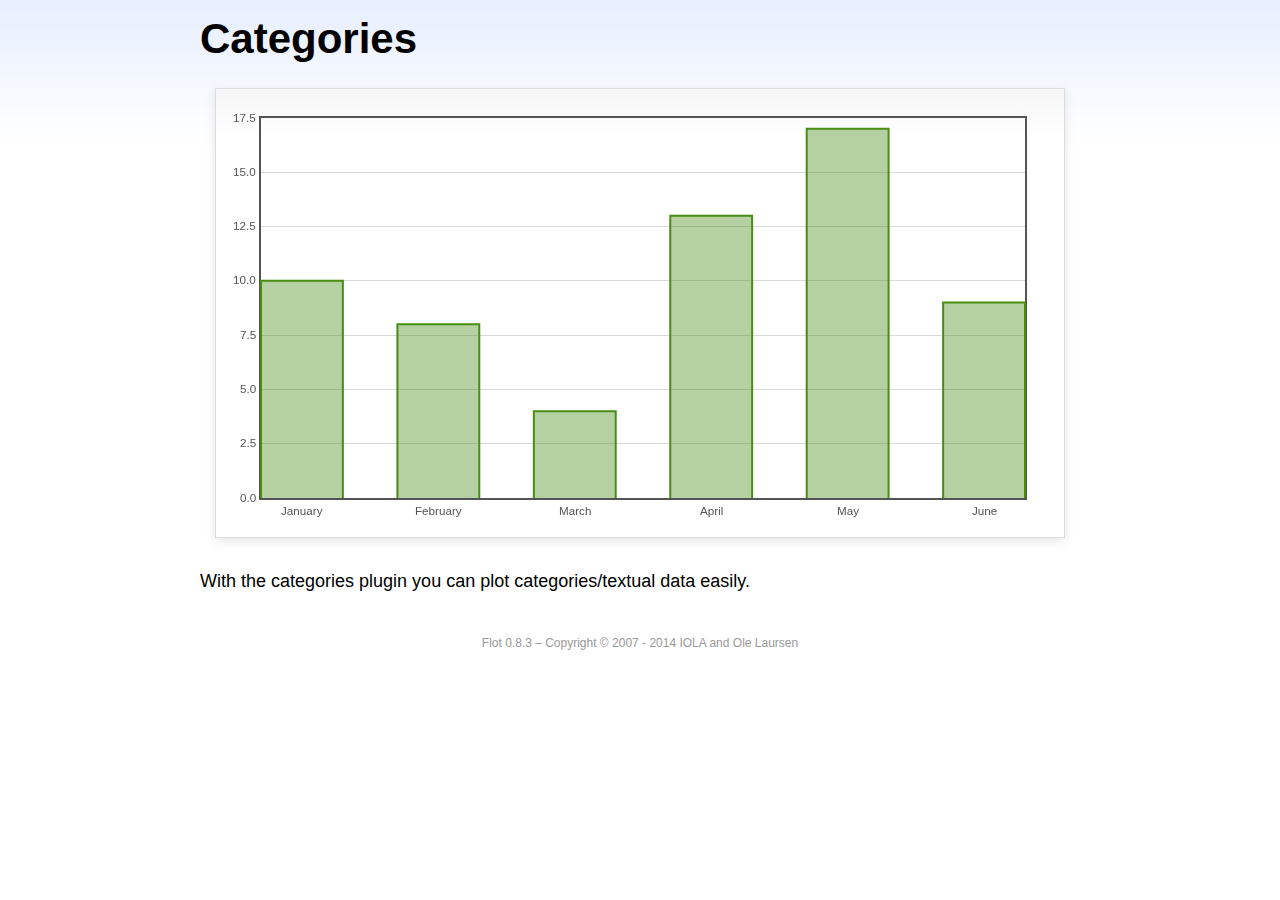
<file: user_interface/static/vendors/flot/examples/categories/index.html>
<!DOCTYPE html PUBLIC "-//W3C//DTD HTML 4.01//EN" "http://www.w3.org/TR/html4/strict.dtd">
<html>
<head>
	<meta http-equiv="Content-Type" content="text/html; charset=utf-8">
	<title>Flot Examples: Categories</title>
	<link href="../examples.css" rel="stylesheet" type="text/css">
	<!--[if lte IE 8]><script language="javascript" type="text/javascript" src="../../excanvas.min.js"></script><![endif]-->
	<script language="javascript" type="text/javascript" src="../../jquery.js"></script>
	<script language="javascript" type="text/javascript" src="../../jquery.flot.js"></script>
	<script language="javascript" type="text/javascript" src="../../jquery.flot.categories.js"></script>
	<script type="text/javascript">

	$(function() {

		var data = [ ["January", 10], ["February", 8], ["March", 4], ["April", 13], ["May", 17], ["June", 9] ];

		$.plot("#placeholder", [ data ], {
			series: {
				bars: {
					show: true,
					barWidth: 0.6,
					align: "center"
				}
			},
			xaxis: {
				mode: "categories",
				tickLength: 0
			}
		});

		// Add the Flot version string to the footer

		$("#footer").prepend("Flot " + $.plot.version + " &ndash; ");
	});

	</script>
</head>
<body>

	<div id="header">
		<h2>Categories</h2>
	</div>

	<div id="content">

		<div class="demo-container">
			<div id="placeholder" class="demo-placeholder"></div>
		</div>

		<p>With the categories plugin you can plot categories/textual data easily.</p>

	</div>

	<div id="footer">
		Copyright &copy; 2007 - 2014 IOLA and Ole Laursen
	</div>

</body>
</html>
</file>
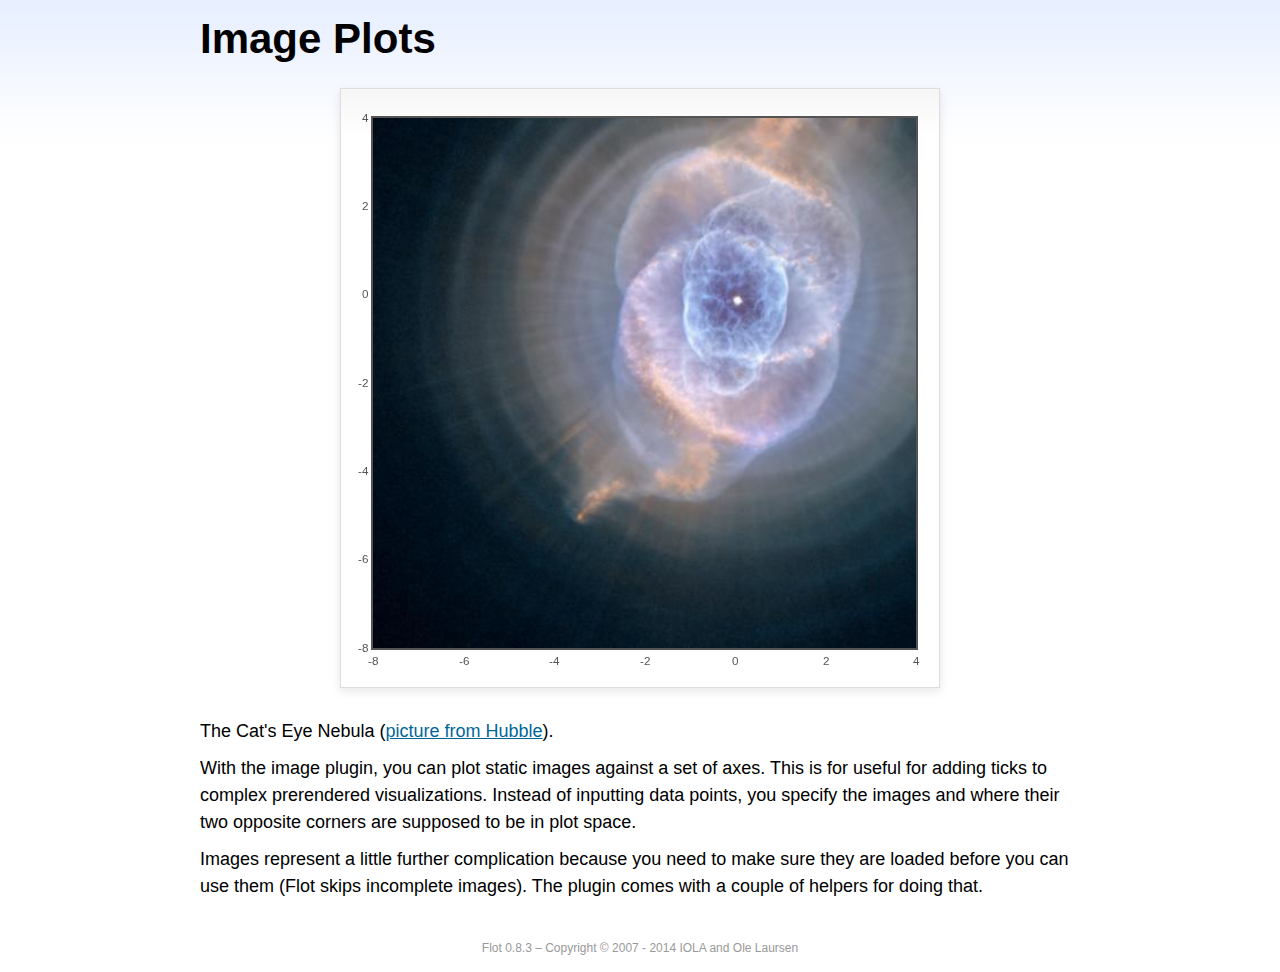
<file: user_interface/static/vendors/flot/examples/image/index.html>
<!DOCTYPE html PUBLIC "-//W3C//DTD HTML 4.01//EN" "http://www.w3.org/TR/html4/strict.dtd">
<html>
<head>
	<meta http-equiv="Content-Type" content="text/html; charset=utf-8">
	<title>Flot Examples: Image Plots</title>
	<link href="../examples.css" rel="stylesheet" type="text/css">
	<!--[if lte IE 8]><script language="javascript" type="text/javascript" src="../../excanvas.min.js"></script><![endif]-->
	<script language="javascript" type="text/javascript" src="../../jquery.js"></script>
	<script language="javascript" type="text/javascript" src="../../jquery.flot.js"></script>
	<script language="javascript" type="text/javascript" src="../../jquery.flot.image.js"></script>
	<script type="text/javascript">

	$(function() {

		var data = [[["hs-2004-27-a-large-web.jpg", -10, -10, 10, 10]]];

		var options = {
			series: {
				images: {
					show: true
				}
			},
			xaxis: {
				min: -8,
				max: 4
			},
			yaxis: {
				min: -8,
				max: 4
			}
		};

		$.plot.image.loadDataImages(data, options, function () {
			$.plot("#placeholder", data, options);
		});

		// Add the Flot version string to the footer

		$("#footer").prepend("Flot " + $.plot.version + " &ndash; ");
	});

	</script>
</head>
<body>

	<div id="header">
		<h2>Image Plots</h2>
	</div>

	<div id="content">

		<div class="demo-container" style="width:600px;height:600px;">
			<div id="placeholder" class="demo-placeholder"></div>
		</div>

		<p>The Cat's Eye Nebula (<a href="http://hubblesite.org/gallery/album/nebula/pr2004027a/">picture from Hubble</a>).</p>

		<p>With the image plugin, you can plot static images against a set of axes. This is for useful for adding ticks to complex prerendered visualizations. Instead of inputting data points, you specify the images and where their two opposite corners are supposed to be in plot space.</p>

		<p>Images represent a little further complication because you need to make sure they are loaded before you can use them (Flot skips incomplete images). The plugin comes with a couple of helpers for doing that.</p>

	</div>

	<div id="footer">
		Copyright &copy; 2007 - 2014 IOLA and Ole Laursen
	</div>

</body>
</html>
</file>
<file: user_interface/static/vendors/flot/examples/examples.css>
* {	padding: 0; margin: 0; vertical-align: top; }

body {
	background: url(background.png) repeat-x;
	font: 18px/1.5em "proxima-nova", Helvetica, Arial, sans-serif;
}

a {	color: #069; }
a:hover { color: #28b; }

h2 {
	margin-top: 15px;
	font: normal 32px "omnes-pro", Helvetica, Arial, sans-serif;
}

h3 {
	margin-left: 30px;
	font: normal 26px "omnes-pro", Helvetica, Arial, sans-serif;
	color: #666;
}

p {
	margin-top: 10px;
}

button {
	font-size: 18px;
	padding: 1px 7px;
}

input {
	font-size: 18px;
}

input[type=checkbox] {
	margin: 7px;
}

#header {
	position: relative;
	width: 900px;
	margin: auto;
}

#header h2 {
	margin-left: 10px;
	vertical-align: middle;
	font-size: 42px;
	font-weight: bold;
	text-decoration: none;
	color: #000;
}

#content {
	width: 880px;
	margin: 0 auto;
	padding: 10px;
}

#footer {
	margin-top: 25px;
	margin-bottom: 10px;
	text-align: center;
	font-size: 12px;
	color: #999;
}

.demo-container {
	box-sizing: border-box;
	width: 850px;
	height: 450px;
	padding: 20px 15px 15px 15px;
	margin: 15px auto 30px auto;
	border: 1px solid #ddd;
	background: #fff;
	background: linear-gradient(#f6f6f6 0, #fff 50px);
	background: -o-linear-gradient(#f6f6f6 0, #fff 50px);
	background: -ms-linear-gradient(#f6f6f6 0, #fff 50px);
	background: -moz-linear-gradient(#f6f6f6 0, #fff 50px);
	background: -webkit-linear-gradient(#f6f6f6 0, #fff 50px);
	box-shadow: 0 3px 10px rgba(0,0,0,0.15);
	-o-box-shadow: 0 3px 10px rgba(0,0,0,0.1);
	-ms-box-shadow: 0 3px 10px rgba(0,0,0,0.1);
	-moz-box-shadow: 0 3px 10px rgba(0,0,0,0.1);
	-webkit-box-shadow: 0 3px 10px rgba(0,0,0,0.1);
}

.demo-placeholder {
	width: 100%;
	height: 100%;
	font-size: 14px;
	line-height: 1.2em;
}

.legend table {
	border-spacing: 5px;
}
</file>
<file: user_interface/static/vendors/SmartWizard/dist/css/smart_wizard.css>
/*!
 * SmartWizard v4.3.x
 * jQuery Wizard Plugin
 * http://www.techlaboratory.net/smartwizard
 *
 * Created by Dipu Raj
 * http://dipuraj.me
 *
 * Licensed under the terms of MIT License
 * https://github.com/techlab/SmartWizard/blob/master/LICENSE
 */

/* SmartWizard Basic CSS */
.sw-main {
    position: relative;
    display: block;
    margin: 0;
    padding: 0;
    border-radius: .25rem!important;
}

.sw-main .sw-container {
    display: block;
    margin: 0;
    padding: 0;
    position: relative;
}

.sw-main .step-content {
    display: none;
    position: relative;
    margin: 0;
}

.sw-main .sw-toolbar {
    margin-left: 0;
}

/* SmartWizard Theme: White */
.sw-theme-default {
    -webkit-box-shadow: 0px 1px 3px rgba(0, 0, 0, 0.3);
    box-shadow: 0px 1px 3px rgba(0, 0, 0, 0.3);
}

.sw-theme-default .sw-container {
    min-height: 250px;
}

.sw-theme-default .step-content {
    padding: 10px;
    border: 0px solid #D4D4D4;
    background-color: #FFF;
    text-align: left;
}

.sw-theme-default .sw-toolbar {
    background: #f9f9f9;
    border-radius: 0 !important;
    padding-left: 10px;
    padding-right: 10px;
    padding: 10px;
    margin-bottom: 0 !important;
}

.sw-theme-default .sw-toolbar-top {
    border-bottom-color: #ddd !important;
}

.sw-theme-default .sw-toolbar-bottom {
    border-top-color: #ddd !important;
}

.sw-theme-default > ul.step-anchor > li {
    position: relative;
    margin-right: 2px;
}

.sw-theme-default > ul.step-anchor > li > a, .sw-theme-default > ul.step-anchor > li > a:hover {
    border: none !important;
    color: #bbb;
    text-decoration: none;
    outline-style: none;
    background: transparent !important;
    border: none !important;
    cursor: not-allowed;
}

.sw-theme-default > ul.step-anchor > li.clickable > a:hover {
    color: #4285F4 !important;
    background: transparent !important;
    cursor: pointer;
}

.sw-theme-default > ul.step-anchor > li > a::after {
    content: "";
    background: #4285F4;
    height: 2px;
    position: absolute;
    width: 100%;
    left: 0px;
    bottom: 0px;
    -webkit-transition: all 250ms ease 0s;
    transition: all 250ms ease 0s;
    -webkit-transform: scale(0);
    -ms-transform: scale(0);
    transform: scale(0);
}

.sw-theme-default > ul.step-anchor > li.active > a {
    border: none !important;
    color: #4285F4 !important;
    background: transparent !important;
    cursor: pointer;
}

.sw-theme-default > ul.step-anchor > li.active > a::after {
    -webkit-transform: scale(1);
    -ms-transform: scale(1);
    transform: scale(1);
}

.sw-theme-default > ul.step-anchor > li.done > a {
    border: none !important;
    color: #000 !important;
    background: transparent !important;
    cursor: pointer;
}

.sw-theme-default > ul.step-anchor > li.done > a::after {
    background: #5cb85c;
    -webkit-transform: scale(1);
    -ms-transform: scale(1);
    transform: scale(1);
}

.sw-theme-default > ul.step-anchor > li.danger > a {
    border: none !important;
    color: #d9534f !important;
    /* background: #d9534f !important; */
    cursor: pointer;
}

.sw-theme-default > ul.step-anchor > li.danger > a::after {
    background: #d9534f;
    border-left-color: #f8d7da;
    -webkit-transform: scale(1);
    -ms-transform: scale(1);
    transform: scale(1);
}

.sw-theme-default > ul.step-anchor > li.disabled > a, .sw-theme-default > ul.step-anchor > li.disabled > a:hover {
    color: #eee !important;
    cursor: not-allowed;
}

/* Responsive CSS */
@media screen and (max-width: 768px) {
    .sw-theme-default > .nav-tabs > li {
        float: none !important;
    }
}

/* Common Loader */
.sw-loading::after {
    position: absolute;
    display: block;
    opacity: 1;
    content: "";
    top: 0;
    left: 0;
    height: 100%;
    width: 100%;
    background: rgba(255,255,255,.7);
    -webkit-transition: all .2s ease;
    transition: all .2s ease;
    z-index: 2;
}

.sw-loading::before {
    content: '';
    display: inline-block;
    position: absolute;
    top: 50%;
    left: 50%;
    z-index: 10;
    border: 10px solid #f3f3f3;
    border-radius: 50%;
    border-top: 10px solid #3498db;
    width: 80px;
    height: 80px;
    margin-top: -40px;
    margin-left: -40px;
    -webkit-animation: spin 1s linear infinite;
 /* Safari */
    animation: spin 1s linear infinite;
}

/* Safari */
@-webkit-keyframes spin {
    0% {
        -webkit-transform: rotate(0deg);
    }

    100% {
        -webkit-transform: rotate(360deg);
    }
}

@keyframes spin {
    0% {
        -webkit-transform: rotate(0deg);
        transform: rotate(0deg);
    }

    100% {
        -webkit-transform: rotate(360deg);
        transform: rotate(360deg);
    }
}
</file>
<file: user_interface/static/vendors/SmartWizard/dist/css/smart_wizard_theme_circles.css>
/*!
 * SmartWizard v4.3.x
 * jQuery Wizard Plugin
 * http://www.techlaboratory.net/smartwizard
 *
 * Created by Dipu Raj
 * http://dipuraj.me
 *
 * Licensed under the terms of MIT License
 * https://github.com/techlab/SmartWizard/blob/master/LICENSE
 */

/* SmartWizard Theme: Circles */
.sw-theme-circles {
}

.sw-theme-circles .sw-container {
    min-height: 300px;
}

.sw-theme-circles .step-content {
    padding: 10px 0;
    background-color: #FFF;
    text-align: left;
}

.sw-theme-circles .sw-toolbar {
    background: #fff;
    padding-left: 10px;
    padding-right: 10px;
    margin-bottom: 0 !important;
}

.sw-theme-circles .sw-toolbar-top {
}

.sw-theme-circles .sw-toolbar-bottom {
    border-top-color: #ddd !important;
    border-bottom-color: #ddd !important;
}

.sw-theme-circles > ul.step-anchor {
    position: relative;
    background: #fff;
    border: none;
    list-style: none;
    margin-bottom: 40px;
}

.sw-theme-circles > ul.step-anchor:before {
    content: " ";
    position: absolute;
    top: 50%;
    bottom: 0;
    width: 100%;
    height: 5px;
    background-color: #f5f5f5;
    border-radius: 3px;
    z-index: 0;
}

.sw-theme-circles > ul.step-anchor > li {
    border: none;
    margin-left: 40px;
    z-index: 98;
}

.sw-theme-circles > ul.step-anchor > li > a {
    border: 2px solid #f5f5f5;
    background: #f5f5f5;
    width: 75px;
    height: 75px;
    text-align: center;
    padding: 25px 0;
    border-radius: 50%;
    -webkit-box-shadow: inset 0px 0px 0px 3px #fff !important;
    box-shadow: inset 0px 0px 0px 3px #fff !important;
    text-decoration: none;
    outline-style: none;
    z-index: 99;
    color: #bbb;
    background: #f5f5f5;
    line-height: 1;
}

.sw-theme-circles > ul.step-anchor > li > a:hover {
    color: #bbb;
    background: #f5f5f5;
    border-width: 2px;
}

.sw-theme-circles > ul.step-anchor > li > a > small {
    position: relative;
    bottom: -40px;
    color: #ccc;
}

.sw-theme-circles > ul.step-anchor > li.clickable > a:hover {
    color: #4285F4 !important;
}

.sw-theme-circles > ul.step-anchor > li.active > a {
    border-color: #5bc0de;
    color: #fff;
    background: #5bc0de;
}

.sw-theme-circles > ul.step-anchor > li.active > a > small {
    color: #5bc0de;
}

.sw-theme-circles > ul.step-anchor > li.done > a {
    border-color: #5cb85c;
    color: #fff;
    background: #5cb85c;
}

.sw-theme-circles > ul.step-anchor > li.done > a > small {
    color: #5cb85c;
}

.sw-theme-circles > ul.step-anchor > li.danger > a {
    border-color: #d9534f;
    color: #d9534f;
    background: #fff;
}

.sw-theme-circles > ul.step-anchor > li.danger > a > small {
    color: #d9534f;
}

.sw-theme-circles > ul.step-anchor > li.disabled > a, .sw-theme-circles > ul.step-anchor > li.disabled > a:hover {
    color: #eee !important;
}
</file>
<file: user_interface/static/vendors/SmartWizard/dist/css/smart_wizard_theme_arrows.css>
/*!
 * SmartWizard v4.3.x
 * jQuery Wizard Plugin
 * http://www.techlaboratory.net/smartwizard
 *
 * Created by Dipu Raj
 * http://dipuraj.me
 *
 * Licensed under the terms of MIT License
 * https://github.com/techlab/SmartWizard/blob/master/LICENSE
 */

/* SmartWizard Theme: Arrows */
.sw-theme-arrows {
    border-radius: 5px;
    border: 1px solid #ddd;
}

.sw-theme-arrows > .sw-container {
    min-height: 200px;
}

.sw-theme-arrows .step-content {
    padding: 0 10px;
    border: 0px solid #D4D4D4;
    background-color: #FFF;
    text-align: left;
}

.sw-theme-arrows .sw-toolbar {
    padding: 10px;
    margin-bottom: 0 !important;
}

.sw-theme-arrows > .sw-toolbar-top {
}

.sw-theme-arrows > .sw-toolbar-bottom {
}

.sw-theme-arrows > ul.step-anchor {
    border: 0;
    border-bottom: 1px solid #ddd;
    padding: 0px;
    background: #f5f5f5;
    border-radius: 0;
    border-top-right-radius: 5px;
    list-style: none;
    overflow: hidden;
}

.sw-theme-arrows > ul.step-anchor li+li:before {
    padding: 0;
}

.sw-theme-arrows > ul.step-anchor > li {
}

.sw-theme-arrows > ul.step-anchor > li > a, .sw-theme-arrows > ul.step-anchor > li > a:hover {
    color: #bbb;
    text-decoration: none;
    padding: 10px 0 10px 45px;
    position: relative;
    display: block;
    border: 0 !important;
    border-radius: 0;
    outline-style: none;
    background: #f5f5f5;
}

.sw-theme-arrows > ul.step-anchor > li > a:after {
    content: " ";
    display: block;
    width: 0;
    height: 0;
    border-top: 50px solid transparent;
    border-bottom: 50px solid transparent;
    border-left: 30px solid #f5f5f5;
    position: absolute;
    top: 50%;
    margin-top: -50px;
    left: 100%;
    z-index: 2;
}

.sw-theme-arrows > ul.step-anchor > li > a:before {
    content: " ";
    display: block;
    width: 0;
    height: 0;
    border-top: 50px solid transparent;
           /* Go big on the size, and let overflow hide */
    border-bottom: 50px solid transparent;
    border-left: 30px solid #ddd;
    position: absolute;
    top: 50%;
    margin-top: -50px;
    margin-left: 1px;
    left: 100%;
    z-index: 1;
}

.sw-theme-arrows > ul.step-anchor > li:first-child > a {
    padding-left: 15px;
}

.sw-theme-arrows > ul.step-anchor > li > a:hover {
    color: #bbb;
    text-decoration: none;
    outline-style: none;
    background: #f5f5f5;
    border-color: #f5f5f5;
}

.sw-theme-arrows > ul.step-anchor > li > a:hover:after {
    border-left-color: #f5f5f5;
}

.sw-theme-arrows > ul.step-anchor > li > a small {
}

.sw-theme-arrows > ul.step-anchor > li.clickable > a:hover {
    color: #4285F4 !important;
    background: #46b8da !important;
}

.sw-theme-arrows > ul.step-anchor > li.active > a {
    border-color: #5cb85c !important;
    color: #fff !important;
    background: #5cb85c !important;
}

.sw-theme-arrows > ul.step-anchor > li.active > a:after {
    border-left: 30px solid #5cb85c !important;
}

.sw-theme-arrows > ul.step-anchor > li.done > a {
    border-color: #b1dfbb !important;
 /*  #5cb85c */
    color: #fff !important;
    background: #b1dfbb !important;
}

.sw-theme-arrows > ul.step-anchor > li.done > a:after {
    border-left: 30px solid #b1dfbb;
 /* c3e6cb */;
}

.sw-theme-arrows > ul.step-anchor > li.danger > a {
    border-color: #d9534f !important;
    color: #fff !important;
    background: #d9534f !important;
}

.sw-theme-arrows > ul.step-anchor > li.danger > a:after {
    border-left: 30px solid #d9534f !important;
}

.sw-theme-arrows > ul.step-anchor > li.disabled > a, .sw-theme-arrows > ul.step-anchor > li.disabled > a:hover {
    color: #eee !important;
}

/* Responsive CSS */
@media screen and (max-width: 768px) {
    .sw-theme-arrows > ul.step-anchor {
        border: 0;
        background: #ddd !important;
    }

    .sw-theme-arrows > .nav-tabs > li {
        float: none !important;
        margin-bottom: 0;
    }

    .sw-theme-arrows > ul.step-anchor > li > a, .sw-theme-arrows > ul.step-anchor > li > a:hover {
        padding-left: 15px;
        margin-right: 0;
        margin-bottom: 1px;
    }

    .sw-theme-arrows > ul.step-anchor > li > a:after, .sw-theme-arrows > ul.step-anchor > li > a:before {
        display: none;
    }
}

/* Loader Custom Style */
.sw-theme-arrows::before {
    border: 10px solid #f3f3f3;
    border-top: 10px solid #5cb85c;
}
</file>
<file: user_interface/static/vendors/SmartWizard/dist/css/smart_wizard_theme_dots.css>
/*!
 * SmartWizard v4.3.x
 * jQuery Wizard Plugin
 * http://www.techlaboratory.net/smartwizard
 *
 * Created by Dipu Raj
 * http://dipuraj.me
 *
 * Licensed under the terms of MIT License
 * https://github.com/techlab/SmartWizard/blob/master/LICENSE
 */

/* SmartWizard Theme: Dots */
.sw-theme-dots {
}

.sw-theme-dots .sw-container {
    min-height: 300px;
}

.sw-theme-dots .step-content {
    padding: 10px 0;
    border: none;
    background-color: #FFF;
    text-align: left;
}

.sw-theme-dots .sw-toolbar {
    background: #fff;
    border-radius: 0 !important;
    padding-left: 10px;
    padding-right: 10px;
    margin-bottom: 0 !important;
}

.sw-theme-dots .sw-toolbar-top {
    border-bottom-color: #ddd !important;
}

.sw-theme-dots .sw-toolbar-bottom {
    border-top-color: #ddd !important;
    border-bottom-color: #ddd !important;
}

.sw-theme-dots > ul.step-anchor {
    position: relative;
    background: #fff;
    border: 0px solid #ccc !important;
    list-style: none;
}

.sw-theme-dots > ul.step-anchor:before {
    content: " ";
    position: absolute;
    top: 70px;
    bottom: 0;
    width: 100%;
    height: 5px;
    background-color: #f5f5f5;
    border-radius: 3px;
    z-order: 0;
    z-index: 95;
}

.sw-theme-dots > ul.step-anchor > li {
    border: none;
}
/* Anchors styles */
.sw-theme-dots > ul.step-anchor > li > a {
    position: relative;
    text-align: center;
    font-weight: bold;
    background: transparent;
    border: none;
    color: #ccc;
    text-decoration: none;
    outline-style: none;
    z-index: 96;
    display: block;
}

.sw-theme-dots > ul.step-anchor > li > a:before {
    content: ' ';
    position: absolute;
    bottom: 2px;
    left: 40%;
    margin-top: 10px;
    display: block;
    border-radius: 50%;
    color: #428bca;
    background: #f5f5f5;
    border: none;
    width: 30px;
    height: 30px;
    text-decoration: none;
    z-index: 98;
}

.sw-theme-dots > ul.step-anchor > li > a:after {
    content: ' ';
    position: relative;
    left: 43%;
    bottom: 2px;
    margin-top: 10px;
    display: block;
    width: 15px;
    height: 15px;
    background: #f5f5f5;
    border-radius: 50%;
    z-index: 99;
}

.sw-theme-dots > ul.step-anchor > li > a:hover {
    color: #ccc;
    background: transparent;
}

.sw-theme-dots > ul.step-anchor > li > a:focus {
    color: #ccc;
    border: none;
}

.sw-theme-dots > ul.step-anchor > li.clickable > a:hover {
    color: #999;
}
/* Active anchors */
.sw-theme-dots > ul.step-anchor > li.active > a {
    color: #5bc0de;
}

.sw-theme-dots > ul.step-anchor > li.active > a:hover {
    border: none;
}

.sw-theme-dots > ul.step-anchor > li.active > a:after {
    background: #5bc0de;
}
/* Done anchors */
.sw-theme-dots > ul.step-anchor > li.done > a {
    color: #5cb85c;
}

.sw-theme-dots > ul.step-anchor > li.done > a:after {
    background: #5cb85c;
}
/* Danger anchors */
.sw-theme-dots > ul.step-anchor > li.danger > a {
    color: #d9534f;
}

.sw-theme-dots > ul.step-anchor > li.danger > a:after {
    background: #d9534f;
}

.sw-theme-dots > ul.step-anchor > li.disabled > a, .sw-theme-dots > ul.step-anchor > li.disabled > a:hover {
    color: #eee !important;
}

.sw-theme-dots > ul.step-anchor > li.disabled > a:after {
    background: #eee;
}

/* Responsive CSS */
@media screen and (max-width: 768px) {
    .sw-theme-dots > ul.step-anchor:before {
        top: 0;
        bottom: 0;
        left: 10px;
        width: 5px;
        height: 100%;
        background-color: #f5f5f5;
        display: block;
        margin-right: 10px;
    }

    .sw-theme-dots > ul.step-anchor > li {
        margin-left: 20px;
        display: block;
        clear: both;
    }

    .sw-theme-dots > ul.step-anchor > li > a {
        text-align: left;
        margin-left: 0;
        display: block;
    }

    .sw-theme-dots > ul.step-anchor > li > a:before {
        top: 5px;
        left: -23px;
        margin-right: 10px;
        display: block;
    }

    .sw-theme-dots > ul.step-anchor > li > a:after {
        top: -38px;
        left: -31px;
        margin-right: 10px;
        display: block;
    }
}
</file>
